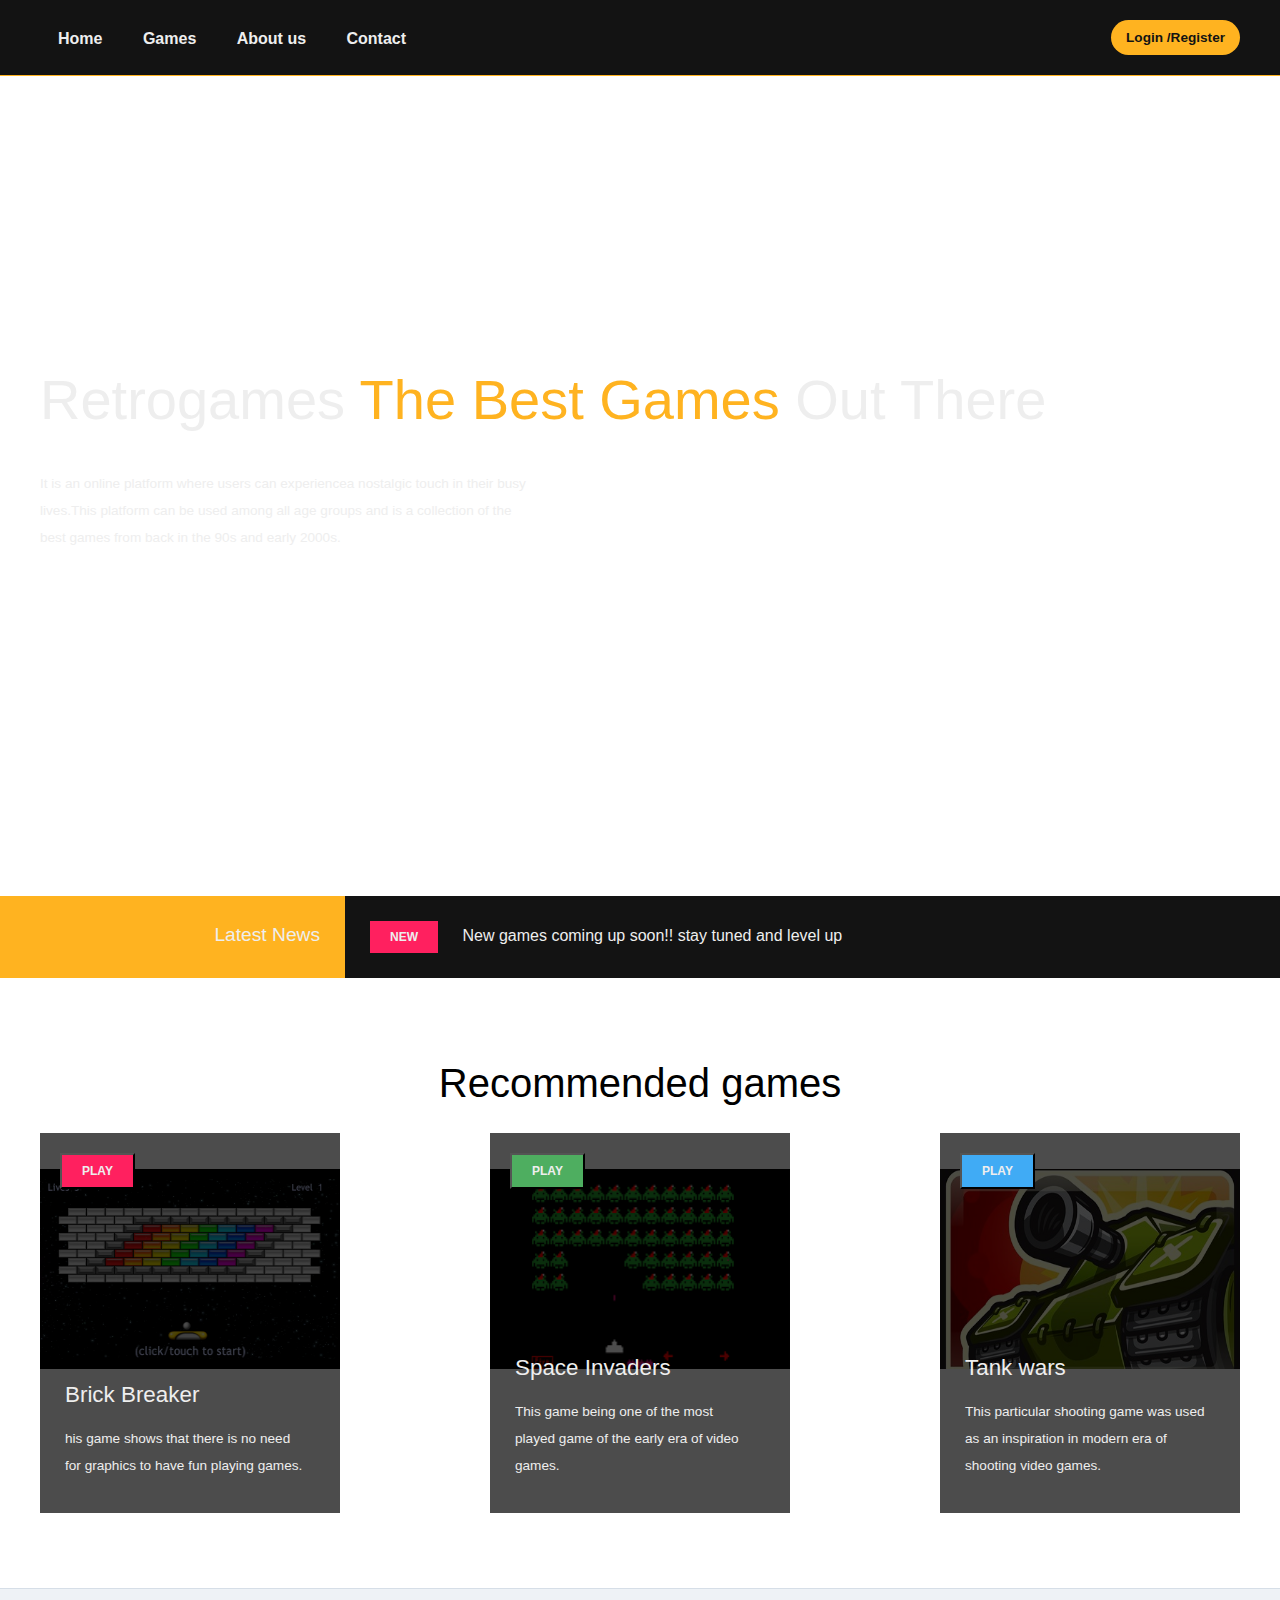
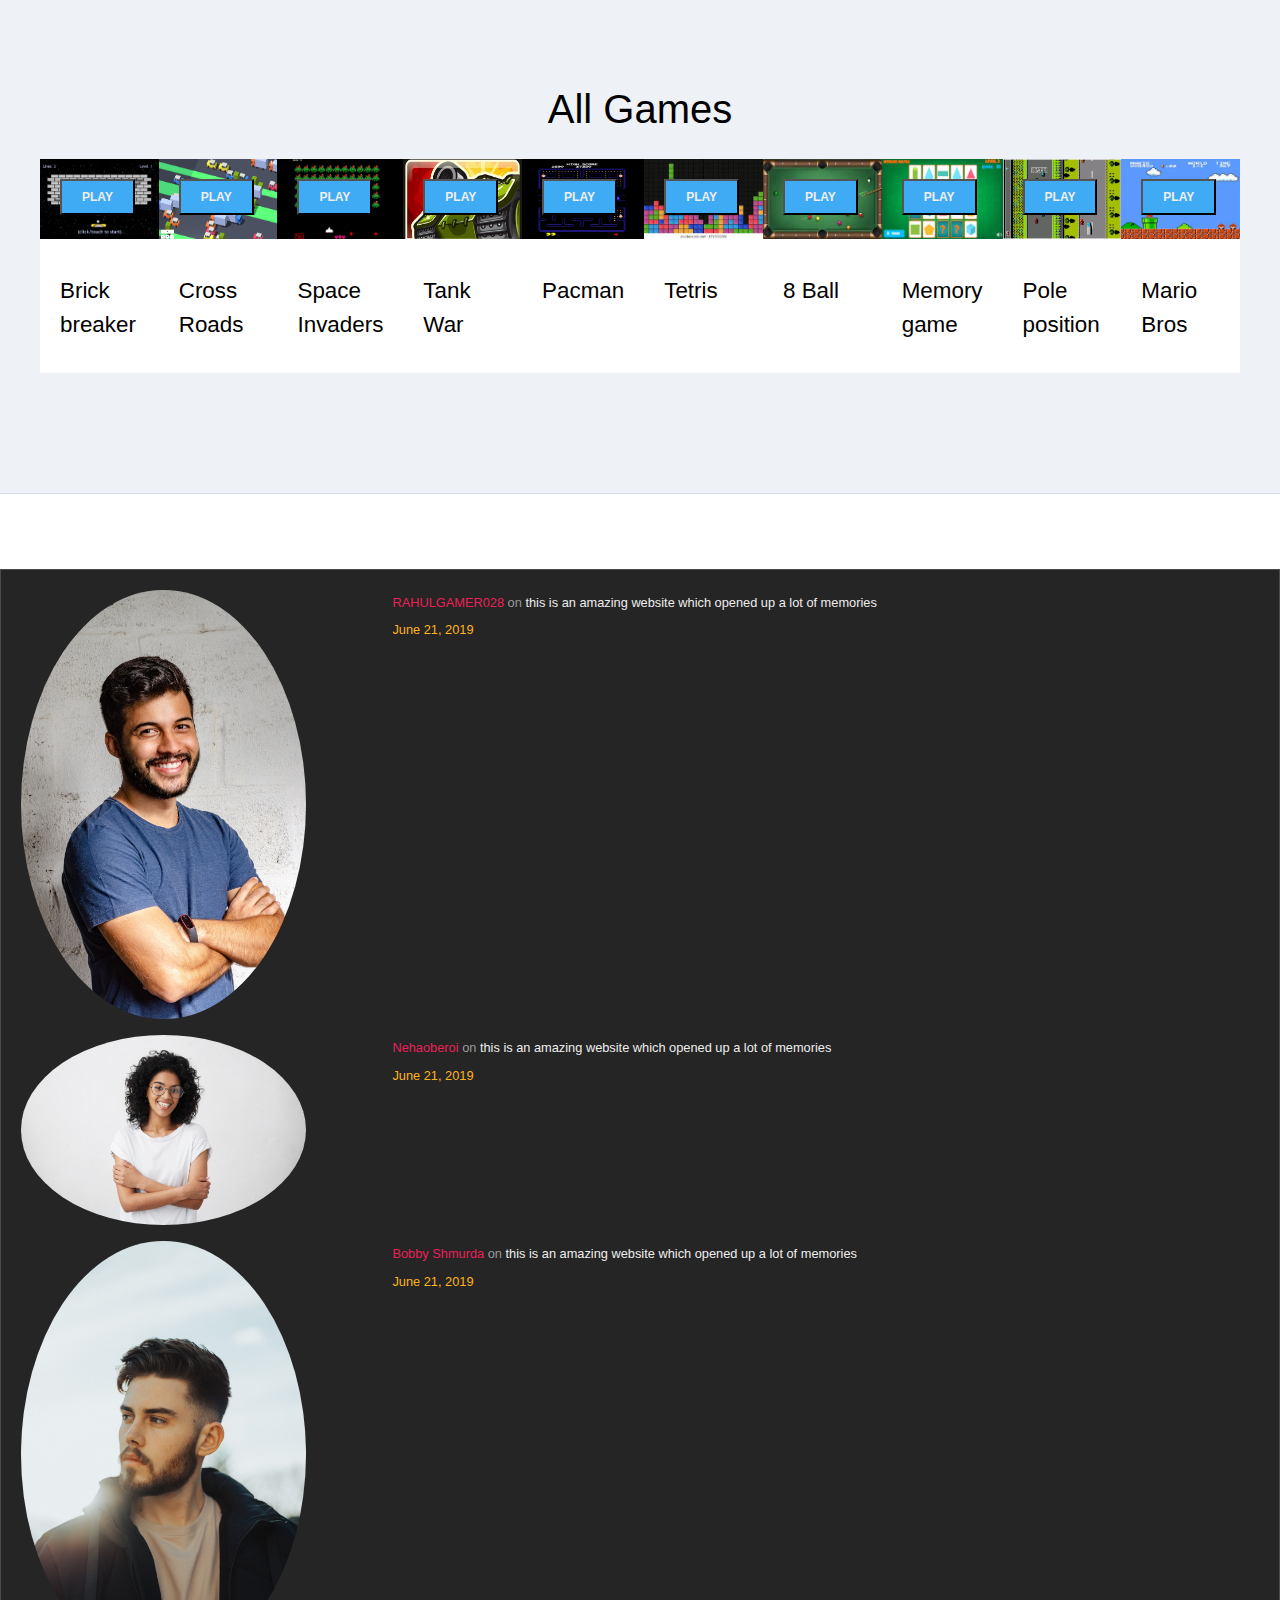
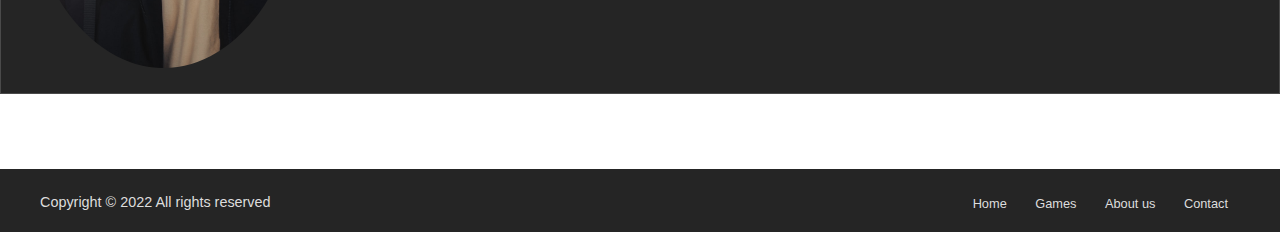
<file: index.html>
<!DOCTYPE html>
<html>
    <head>
        <title>Retrogames</title>
        <meta name="viewport" content="width=device-width, initial-scale=1.0">
        <link href="css/styles.css" rel="Stylesheet" type="text/css" />
    </head>

    <body>
        <header>
            <div class="flex">
                <nav>
                    <button id="nav-toggle" class="hamburger-menu">
                        <span class="strip"></span>
                        <span class="strip"></span>
                        <span class="strip"></span>
                    </button>
                    <ul id="nav-menu-container">
                        <li><a href="#">Home</a></li>
                        <li><a href="#">Games</a></li>
                        <li><a href="About Us.html">About us </a></li>
                        <li><a href="#">Contact</a></li>
                    </ul>
                </nav>
                <a href="login.html" id="login-register-button"> Login /Register</a>
            </div>
        </header>

        <main>
            <section id="hero-image">
                <div class="hero-marketing-text">
                    <h1>Retrogames <span> The Best Games</span> Out There</h1>
                    <h5>It is an online platform where users can experiencea nostalgic touch in their busy lives.This platform can be used among all age groups and is a collection of the best games from back in the 90s and early 2000s. </h5>
                    <!-- #<button>Read More</button> -->
                </div>
            </section>

            <section id="latest-news">
                <div class="flex">
                    <h5>Latest News</h5>
                    <div id="latest-news-container">
                        <div class="latest-news-item">
                            <span class="badge new">New</span>
                            <span class="latest-news-text"> New games coming up soon!! stay tuned and level up</span>
                        </div>
                    </div>
                </div>
            </section>

            <section id="game-types-boxes">
              <h1>Recommended games</h1>
                <div class="flex">
                    <div class="box new">
                        <div class="shade"></div>
                        <a href="brickbreaker.html">
                            <button class="badge new">Play</button>
                        </a>
                        <img src="images/brickbreaker.jpeg" width="300" height="200">
                        <div class="contents">
                            <h4>Brick Breaker</h4>
                            <p>his game shows that there is no need for graphics to have fun playing games.</p>
                        </div>
                    </div>

                    <div class="box strategy">
                        <div class="shade"></div>
                        <a href="space_invaders.html">
                            <button class="badge strategy">Play</button>
                        </a>
                        <img src="images/space-invaders.png" width="300" height="200">
                        <div class="contents">
                            <h4>Space Invaders</h4>
                            <p>This game being one of the most played game of the early era of video games.</p>
                        </div>
                    </div>

                    <div class="box rpg">
                        <div class="shade"></div>
                        <a href="tank war/tank_war.html">
                            <button class="badge rpg">Play</button>
                        </a>
                        <img src="images/tankwars.jpeg" width="300" height="200">
                        <div class="contents">
                            <h4>Tank wars </h4>
                            <p>This particular shooting game was used as an inspiration in modern era of shooting video games.</p>
                        </div>
                    </div>
                </div>
            </section>

            <section id="recent-games">
                <h1>All Games</h1>
                <div class="flex">
                    <div class="box">
                        <a href="brickbreaker.html">
                            <button class="badge adventure">Play</button>
                        </a>
                        <img src="images/brickbreaker.jpeg" width="100" height="80">
                        <div class="box-lower-section">
                            <h4>Brick breaker</h4>
                        </div>
                    </div>

                    
                    <div class="box">
                        <a href="crossroads/crossroads.html">
                            <button class="badge adventure">Play</button>
                        </a>
                        <img src="images/crossroads.jpeg" width="100" height="80">
                        <div class="box-lower-section">
                           <h4>Cross Roads  </h4>
                        </div>
                    </div>
                  
                    <div class="box">
                        <a href="space_invaders.html">
                            <button class="badge adventure">Play</button>
                        </a>
                        <img src="images/space-invaders.png" width="100" height="80">
                        <div class="box-lower-section">
                           <h4>Space Invaders </h4>
                        </div>
                    </div>
                  
                  <div class="box">
                      <a href="tank war/tank_war.html">
                         <button class="badge adventure">Play</button>
                      </a>
                        <img src="images/tankwars.jpeg" width="100" height="80">
                        <div class="box-lower-section">
                           <h4>Tank War</h4>
                        </div>
                    </div>
                  
                  <div class="box">
                      <a href="classic-pacman-game-using-javascript_1/Classic Pacman Game using JavaScript/pac.html">
                        <button class="badge adventure">Play</button>
                      </a>
                        <img src="images/pacman.jpg" width="100" height="80">
                        <div class="box-lower-section">
                           <h4>Pacman</h4>
                        </div>
                    </div>
                  
                  <div class="box">
                            <a href="tetris/tetris.html"> 
                                <button class="badge adventure">Play </button>
                            </a>
                        <img src="images/tetris.jpeg"width="100" height="80">
                        <div class="box-lower-section">
                           <h4>Tetris</h4>
                        </div>
                    </div>
                  
                  <div class="box">
                     <a href="8ball/8ball.html">
                         <button class="badge adventure">Play</button>
                     </a>
                        <img src="images/8ball.jpeg" width="100" height="80">
                        <div class="box-lower-section">
                           <h4>8 Ball </h4>
                        </div>
                    </div>
                  
                  <div class="box">
                      <a href="memory game/memory.html">
                        <button class="badge adventure">Play</button>
                      </a>
                        <img src="images/memory.jpeg" width="100" height="80">
                        <div class="box-lower-section">
                           <h4>Memory game </h4>
                        </div>
                    </div>
                  
                  <div class="box">
                        <a href="racing car/race.html">
                             <button class="badge adventure">Play</button>
                        </a>
                        <img src="images/racing1.jpg" width="100" height="80">
                        <div class="box-lower-section">
                           <h4>Pole position </h4>
                        </div>
                    </div>
                  
                  <div class="box">
                     <a href="mario/mario.html">
                         <button class="badge adventure">Play</button>
                     </a>
                        <img src="images/mario.jpeg" width="100" height="80">
                        <div class="box-lower-section">
                           <h4>Mario Bros </h4>
                        </div>
                    </div>
                </div>
          </section>

            <section id="posts-comments">
                    <div class="posts-comments-box">
                        <div class="comments-item">
                            <img src="images/man1.jpg" width="400" height="300">
                            <div>
                              <p><span class="author">RAHULGAMER028 </span><span> on</span> this is an amazing website which opened up a lot of memories</p>
                                <h5>June 21, 2019</h5>
                            </div>
                        </div>

                        <div class="comments-item">
                            <img src="images/women1.jpg" width="400" height=""/>
                            <div>
                                <p><span class="author">Nehaoberoi</span> <span>on</span> this is an amazing website which opened up a lot of memories</p>
                                <h5>June 21, 2019</h5>
                            </div>
                        </div>
                      
                       <div class="comments-item">
                            <img src="images/man2.jpg" width="400" height="300"/>
                            <div>
                                <p><span class="author"> Bobby Shmurda </span> <span>on</span> this is an amazing website which opened up a lot of memories</p>
                                <h5>June 21, 2019</h5>
                            </div>
                        </div>
                    </div>
                </div>
            </section>
        </main>

        <footer>
            <div class="flex">
                <small>Copyright &copy; 2022 All rights reserved </small>
                <ul>
                    <li>
                        <a href="#">Home</a>
                    </li>

                    <li>
                        <a href="#">Games</a>
                    </li>

                    <li>
                        <a href="#">About us</a>
                    </li>

                    <li>
                        <a href="#">Contact</a>
                    </li>
                </ul>
            </div>
        </footer>

        <script>
            document.getElementById('nav-toggle').addEventListener('click', function () {
                let navMenu = document.getElementById('nav-menu-container');
                navMenu.style.display = navMenu.offsetParent === null ? 'block' : 'none';
            });
       </script>
    </body>
</html>
</file>
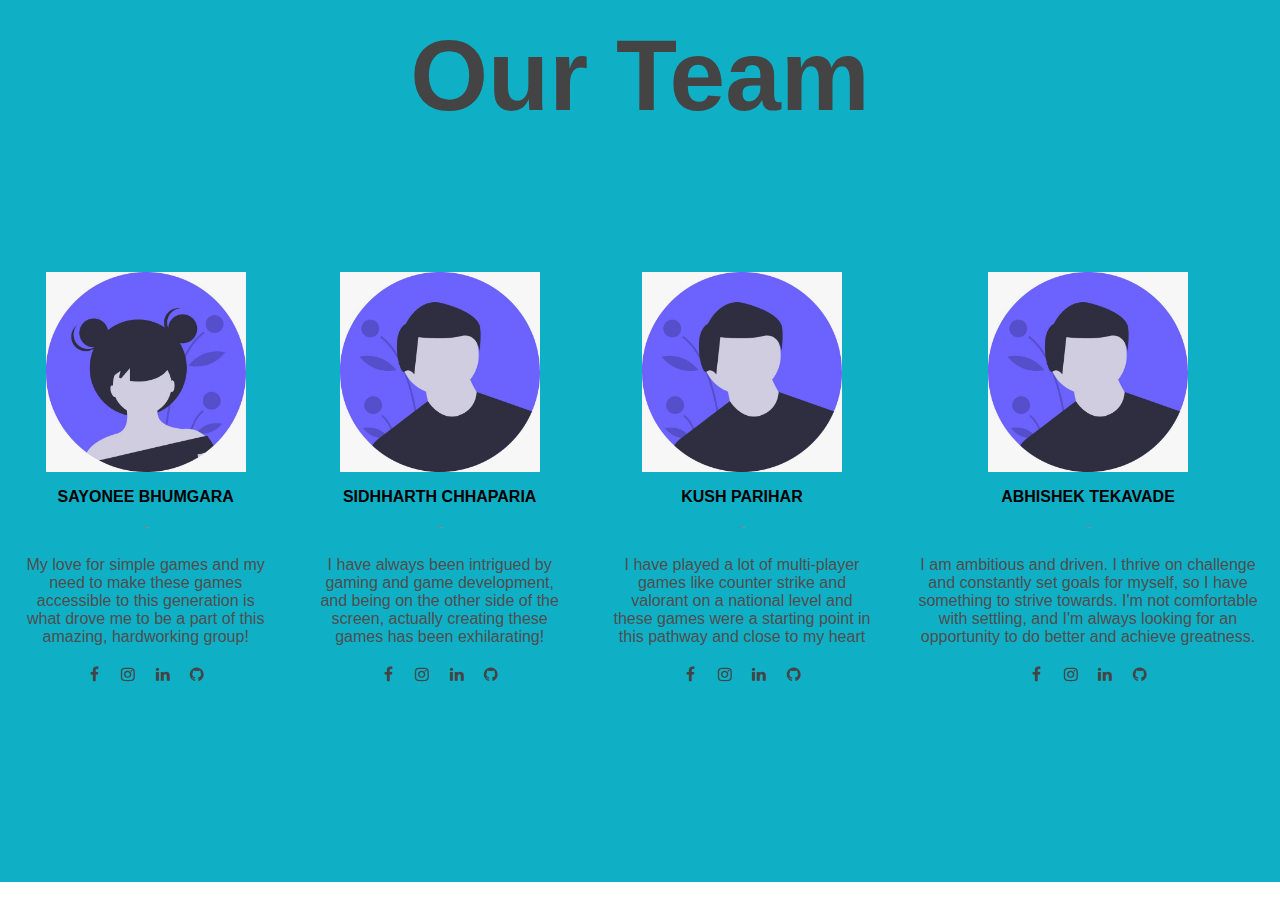
<file: About Us.html>
<!DOCTYPE html>
<html lang="en">

<head>
    <meta charset="UTF-8">
    <meta name="viewport" content="width=device-width, initial-scale=1.0">
    <link rel="stylesheet" href="About us.css">
    <link rel="stylesheet" href="https://stackpath.bootstrapcdn.com/font-awesome/4.7.0/css/font-awesome.min.css">
    <title>Our-Team</title>
</head>

<body>
    <div class="container">
        <div class="header">
            <h1>Our Team</h1>
        </div>
        <div class="sub-container">
            <div class="teams">
                <img src="Male.jpeg" alt="">
                <div class="name">Sayonee Bhumgara</div>
                <div class="desig">-</div>
                <div class="about">My love for simple games and my need to make these games accessible to this generation is what drove me to be a part of this amazing, hardworking group! </div>

                <div class="social-links">
                    <a href="https://www.freecodecamp.org/news/html-button-link-code-examples-how-to-make-html-hyperlinks-using-the-href-attribute-on-tags/"><i class="fa fa-facebook"></i></a>
                    <a href="#"><i class="fa fa-instagram"></i></a>
                    <a href="#"><i class="fa fa-linkedin"></i></a>
                    <a href="#"><i class="fa fa-github"></i></a>
                </div>
            </div>

            <div class="teams">
                <img src="Female.jpeg" alt="">
                <div class="name">Sidhharth Chhaparia </div>
                <div class="desig">-</div>
                <div class="about">I have always been intrigued by gaming and game development, and being on the other side of the screen, actually creating these games has been exhilarating! </div>

                <div class="social-links">
                    <a href="#"><i class="fa fa-facebook"></i></a>
                    <a href="https://www.instagram.com/sidharthchhaparia/"><i class="fa fa-instagram"></i></a>
                    <a href="#"><i class="fa fa-linkedin"></i></a>
                    <a href="#"><i class="fa fa-github"></i></a>
                </div>
            </div>

            <div class="teams">
                <img src="Female.jpeg" alt="">
                <div class="name">Kush Parihar</div>
                <div class="desig">-</div>
                <div class="about">I have played a lot of multi-player games like counter strike and valorant on a national level and these games were a starting point in this pathway and close to my heart</div>

                <div class="social-links">
                    <a href="login.html"><i class="fa fa-facebook"></i></a>
                    <a href="#"><i class="fa fa-instagram"></i></a>
                    <a href="#"><i class="fa fa-linkedin"></i></a>
                    <a href="#"><i class="fa fa-github"></i></a>
                </div>
            </div>

            <div class="teams">
                <img src="Female.jpeg" alt="">
                <div class="name">Abhishek Tekavade </div>
                <div class="desig">-</div>
                <div class="about">I am ambitious and driven. I thrive on challenge and constantly set goals for myself, so I have something to strive towards. I'm not comfortable with settling, and I'm always looking for an opportunity to do better and achieve greatness. </div>

                <div class="social-links">
                    <a href="https://www.facebook.com/"><i class="fa fa-facebook"></i></a>
                    <a href="https://www.instagram.com/?hl=en"><i class="fa fa-instagram"></i></a>
                    <a href="https://www.linkedin.com/feed/"><i class="fa fa-linkedin"></i></a>
                    <a href="#"><i class="fa fa-github"></i></a>
                </div>
            </div>
        </div>
    </div>
</body>

</html>
</file>
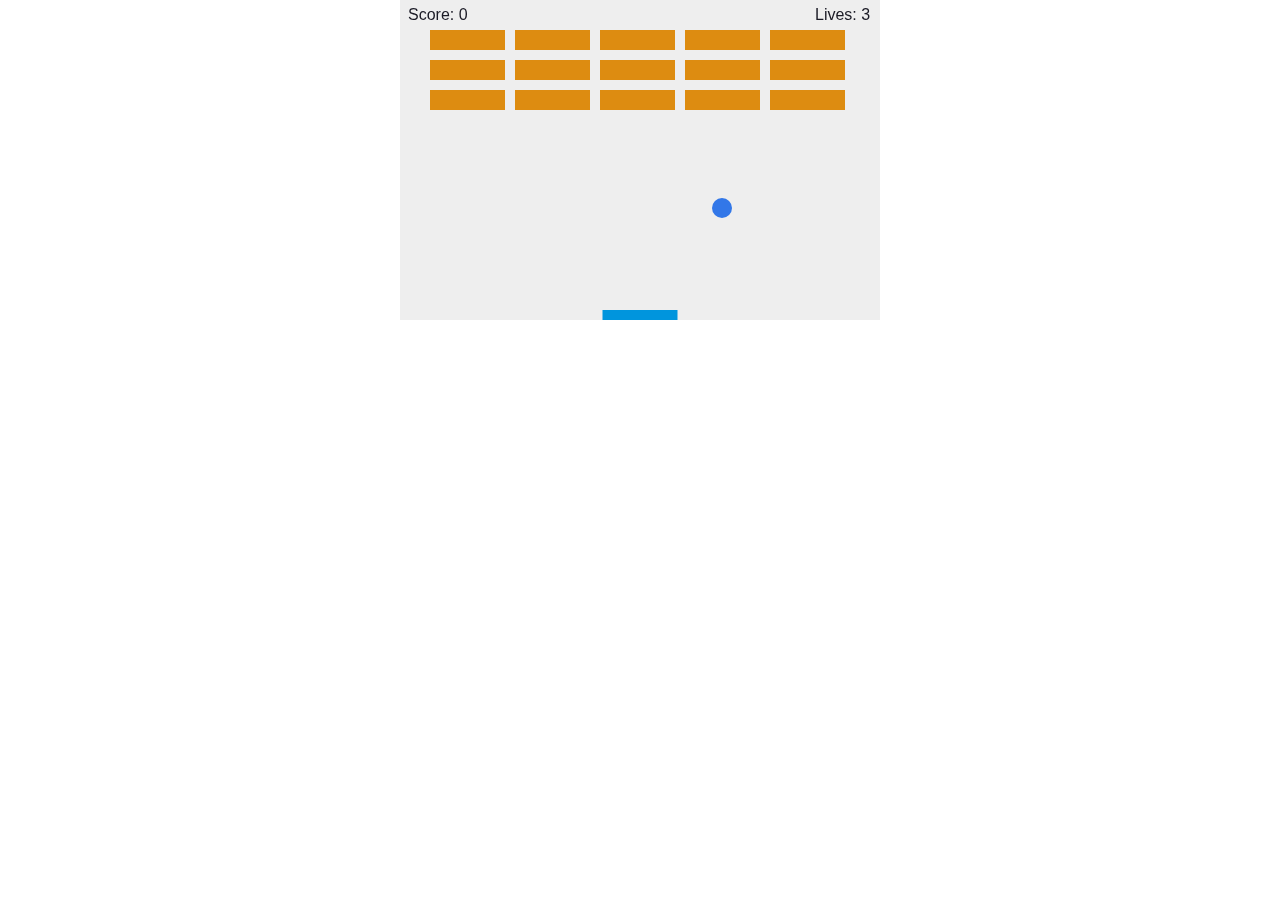
<file: brickbreaker.html>
<!DOCTYPE html>
<html lang="en">
<head>
    <meta charset="UTF-8">
    <title>Gamedev Canvas Workshop</title>
    <style>
        * {padding: 0; margin: 0;}
        canvas {background: #eee; display: block; margin: 0 auto;}
    </style>
</head>
<body>

<canvas id="myCanvas" width="480" height="320"></canvas>

<script>
    var canvas = document.getElementById("myCanvas");
    var ctx = canvas.getContext("2d");

    var ballRadius = 10;

    var x = canvas.width / 2;
    var y = canvas.height - 30;

    var dx = 2;
    var dy = -2;

    var paddleHeight = 10;
    var paddleWidth = 75;
    var paddleX = (canvas.width - paddleWidth) / 2;

    var rightPressed = false;
    var leftPressed = false;

    var brickRowCount = 3;
    var brickColumnCount = 5;
    var brickWidth = 75;
    var brickHeight = 20;
    var brickPadding = 10;
    var brickOffsetTop = 30;
    var brickOffsetLeft = 30;

    var bricks = [];
    for (var c = 0; c < brickColumnCount; c++) {
        bricks[c] = [];
        for (var r = 0; r < brickRowCount; r++) {
            bricks[c][r] = {x: 0, y: 0, status: 1};
        }
    }

    var score = 0;
    var bricksHit = 0;
    var bricksHitPerLive = 0;
    var lives = 3;

    function drawBall() {
        ctx.beginPath();
        ctx.arc(x, y, ballRadius, 0, Math.PI * 2);
        ctx.fillStyle = setRandomColor();
        ctx.fill();
        ctx.closePath();
    }

    function drawPaddle() {
        ctx.beginPath();
        ctx.rect(paddleX, canvas.height - paddleHeight, paddleWidth, paddleHeight);
        ctx.fillStyle = "#0095DD";
        ctx.fill();
        ctx.closePath();
    }

    function drawBricks() {
        for (var c = 0; c < brickColumnCount; c++) {
            for (var r = 0; r < brickRowCount; r++) {
                if (bricks[c][r].status == 1) {
                    var brickX = (c * (brickWidth + brickPadding)) + brickOffsetLeft;
                    var brickY = (r * (brickHeight + brickPadding)) + brickOffsetTop;
                    bricks[c][r].x = brickX;
                    bricks[c][r].y = brickY;
                    ctx.beginPath();
                    ctx.rect(brickX, brickY, brickWidth, brickHeight);
                    ctx.fillStyle = "#dd8c11";
                    ctx.fill();
                    ctx.closePath();
                }
            }
        }
    }

    function drawScore() {
        ctx.font = "16px Arial";
        ctx.fillStyle = "#1a1a25";
        ctx.fillText("Score: " + score, 8, 20)
    }

    function drawLives() {
        ctx.font = "16px Arial";
        ctx.fillStyle = "#1a1a25";
        ctx.fillText("Lives: " + lives, canvas.width - 65, 20)
    }

    function draw() {
        ctx.clearRect(0, 0, canvas.width, canvas.height);

        drawBricks();
        drawPaddle();
        drawBall();
        drawScore();
        drawLives();
        collisionDetection();

        if (x + dx > canvas.width - ballRadius || x + dx < ballRadius) {
            dx = -dx;
        }
        if (y + dy < ballRadius + ballRadius) {
            dy = -dy;
        } else if (y + dy > canvas.height - ballRadius) {
            if (x > paddleX && x < paddleX + paddleWidth && y + dy > canvas.height - paddleHeight * 2) {
                dy = -dy - 0.2;
            } else {
                lives--;
                bricksHitPerLive = 0;
                if (!lives) {
                    alert("GAME OVER");
                    document.location.reload();
                } else {
                    x = canvas.width / 2;
                    y = canvas.height - 30;
                    dx = 2;
                    dy = -2;
                    paddleX = (canvas.width - paddleWidth) / 2;
                }
            }
        }
        x += dx;
        y += dy;

        if (rightPressed) {
            paddleX += 5;
            if (paddleX + paddleWidth > canvas.width) {
                paddleX = canvas.width - paddleWidth;
            }
        } else if (leftPressed) {
            paddleX -= 5;
            if (paddleX < 0) {
                paddleX = 0;
            }
        }
        requestAnimationFrame(draw);
    }

    document.addEventListener("keydown", keyDownHandler, false);
    document.addEventListener("keyup", keyUpHandler, false);
    document.addEventListener("mousemove", mouseMoveHandler, false)

    function keyDownHandler(e) {

        if (e.key == "Right" || e.key == "ArrowRight") {
            rightPressed = true;
        } else if (e.key == "Left" || e.key == "ArrowLeft") {
            leftPressed = true;
        }
    }
    function keyUpHandler(e) {

        if (e.key == "Right" || e.key == "ArrowRight") {
            rightPressed = false;
        } else if (e.key == "Left" || e.key == "ArrowLeft") {
            leftPressed = false;
        }
    }

    function mouseMoveHandler(e) {
        var relativeX = e.clientX - canvas.offsetLeft;
        if (relativeX > 0 && relativeX < canvas.width) {
            paddleX = relativeX - paddleWidth / 2;
        }
    }

    draw();

    function collisionDetection() {
        for (var c = 0; c < brickColumnCount; c++) {
            for (var r = 0; r < brickRowCount; r++) {
                var b = bricks[c][r];
                if (b.status == 1) {
                    if (x > b.x && x < b.x + brickWidth && y > b.y && y < b.y + brickHeight) {
                        dy = -dy;
                        b.status = 0;
                        bricksHit++;
                        bricksHitPerLive++;
                        score += bricksHitPerLive;
                        if (bricksHit == brickRowCount * brickColumnCount) {
                            alert("YOU WIN, CONGRATULATIONS!\nYOU SCORED " + score + " POINTS.");
                            document.location.reload();
                        }
                    }
                }
            }
        }
    }

    function setRandomColor() {
        var randomColor = '#' + Math.floor(Math.random() * 16777215).toString(16);
        return randomColor;
    }


</script>
</body>
</html>
</file>
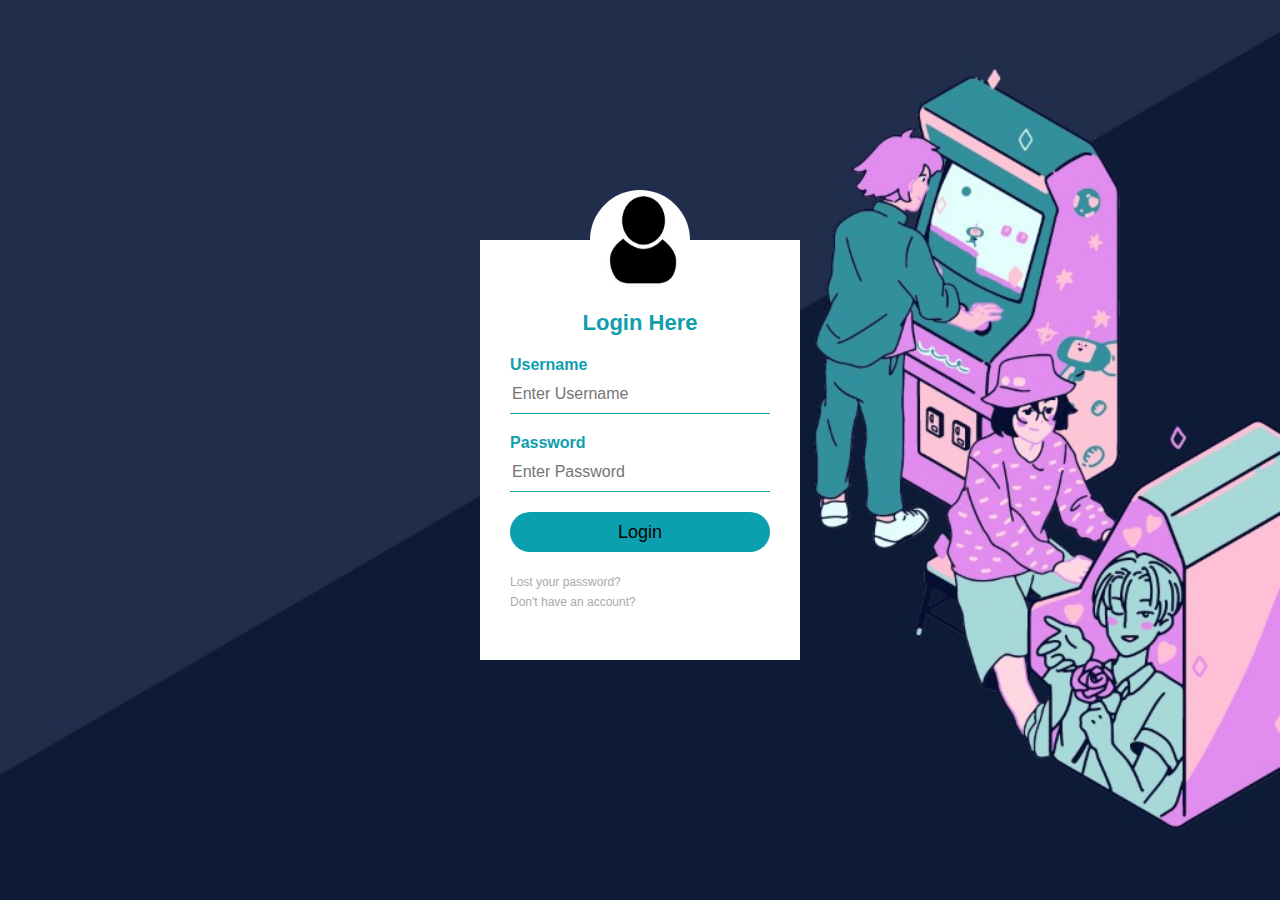
<file: login.html>
<html>
    <head>
        <title>Login page</title>
        <link rel="stylesheet" type="text/css" href="logn.css">
        <body>
            <div class="loginbox">
                <img src="admin.jpeg" class="avatar">
                <h1>Login Here</h1>
                <form>
                    <p>Username</p>
                    <input type="text" name="" placeholder="Enter Username">
                    <p>Password</p>
                    <input type="password" name ="" placeholder="Enter Password"><br>
                    <a href="index.html">
                          <input type="submit" name="" value="Login">         
                    </a>
                    <a href="index.html">Lost your password?</a><br>
                    <a href="index.html">Don't have an account?</a>
                </form>
            </div>

        </body>
    </head>
</html>
</file>
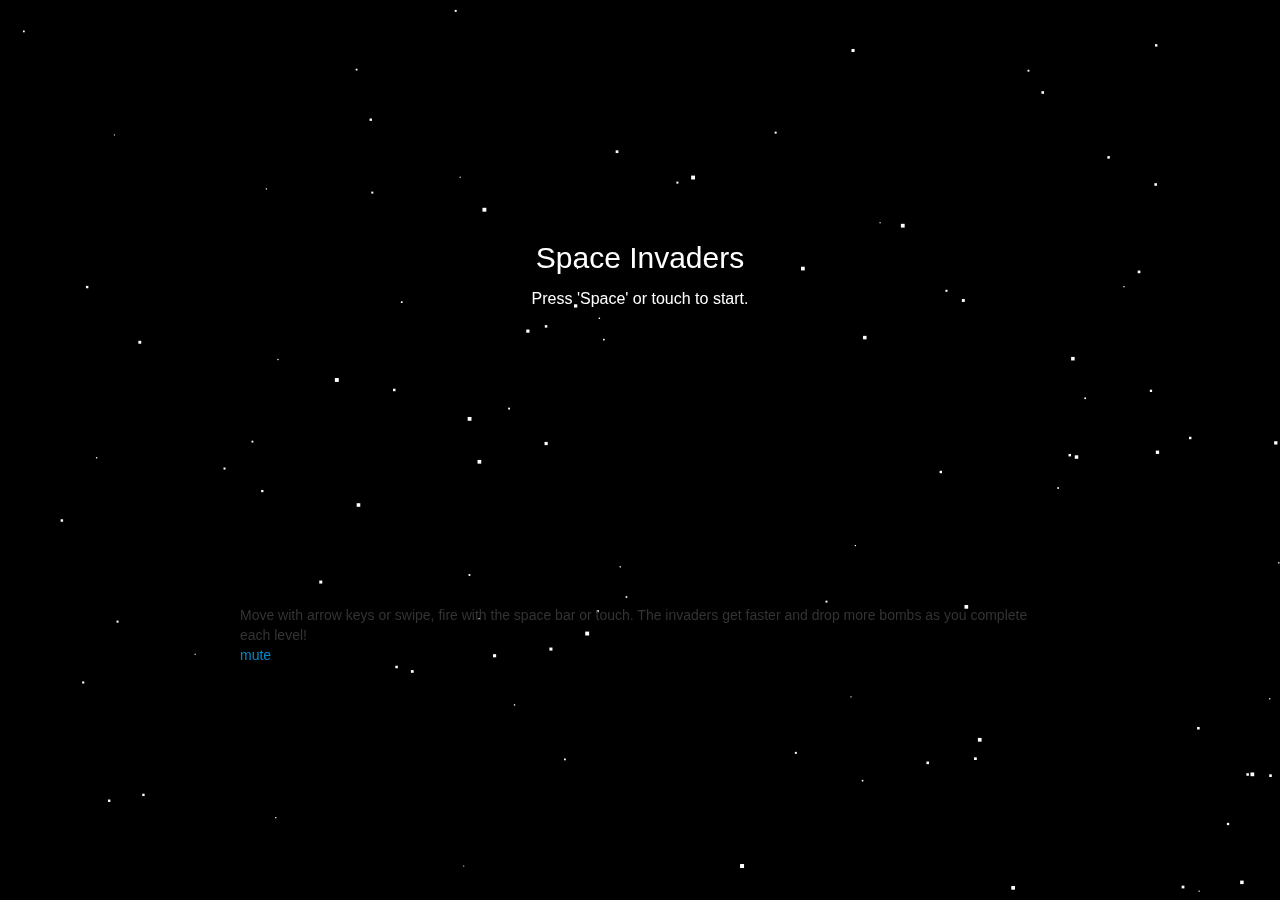
<file: space_invaders.html>
<!DOCTYPE html>
<html>
    <head>
        <title>Space Invaders</title>
        <link rel="stylesheet" type="text/css" href="css/core.css">
        <link rel="stylesheet" type="text/css" href="css/typeography.css">
        <style>
    
            /* Styling needed for a fullscreen canvas and no scrollbars. */
            body, html { 
            width: 100%;
            height: 100%;
            margin: 0;
            padding: 0;
            overflow: hidden;
            }

            #starfield {
                width:100%;
                height:100%;
                z-index: -1;
                position: absolute;
                left: 0px;
                top: 0px;
            }
            #gamecontainer {
                width: 800px;
                margin-left: auto;
                margin-right: auto;
            }
            #gamecanvas { 
                width: 800px;
                height: 600px;
            }
            #info {
                width: 800px;
                margin-left: auto;
                margin-right: auto;
            }
        </style>
    </head>
    <body>
        <div id="starfield"></div>
        <div id="gamecontainer">
        <canvas id="gameCanvas"></canvas>
        </div>
        <div id="info">
            <p>Move with arrow keys or swipe, fire with the space bar or touch. The invaders get faster and drop
                more bombs as you complete each level!</p>
        <a id="muteLink" href="#" onclick="toggleMute()">mute</a>
                
        </div>

        <script src="js/starfield.js"></script>
        <script src="js/spaceinvaders.js"></script>
        <script>

            //  Create the starfield.
            var container = document.getElementById('starfield');
            var starfield = new Starfield();
            starfield.initialise(container);
            starfield.start();

            //  Setup the canvas.
            var canvas = document.getElementById("gameCanvas");
            canvas.width = 800;
            canvas.height = 600;

            //  Create the game.
            var game = new Game();

            //  Initialise it with the game canvas.
            game.initialise(canvas);

            //  Start the game.
            game.start();

            //  Listen for keyboard events.
            window.addEventListener("keydown", function keydown(e) {
                var keycode = e.which || window.event.keycode;
                //  Supress further processing of left/right/space (37/29/32)
                if(keycode == 37 || keycode == 39 || keycode == 32) {
                    e.preventDefault();
                }
                game.keyDown(keycode);

            });
            window.addEventListener("keyup", function keydown(e) {
                var keycode = e.which || window.event.keycode;
                game.keyUp(keycode);
            });

            window.addEventListener("touchstart", function (e) {
                game.touchstart(e);
            }, false);
 
            window.addEventListener('touchend', function(e){
                game.touchend(e);
            }, false);

            window.addEventListener('touchmove', function(e){
                game.touchmove(e);
            }, false);

            function toggleMute() {
                game.mute();
                document.getElementById("muteLink").innerText = game.sounds.mute ? "unmute" : "mute";
            }
        </script>
        <script type="text/javascript">

  var _gaq = _gaq || [];
  _gaq.push(['_setAccount', 'UA-41728580-1']);
  _gaq.push(['_trackPageview']);

  (function() {
    var ga = document.createElement('script'); ga.type = 'text/javascript'; ga.async = true;
    ga.src = ('https:' == document.location.protocol ? 'https://ssl' : 'http://www') + '.google-analytics.com/ga.js';
    var s = document.getElementsByTagName('script')[0]; s.parentNode.insertBefore(ga, s);
  })();

</script>
    </body>
</html>
</file>
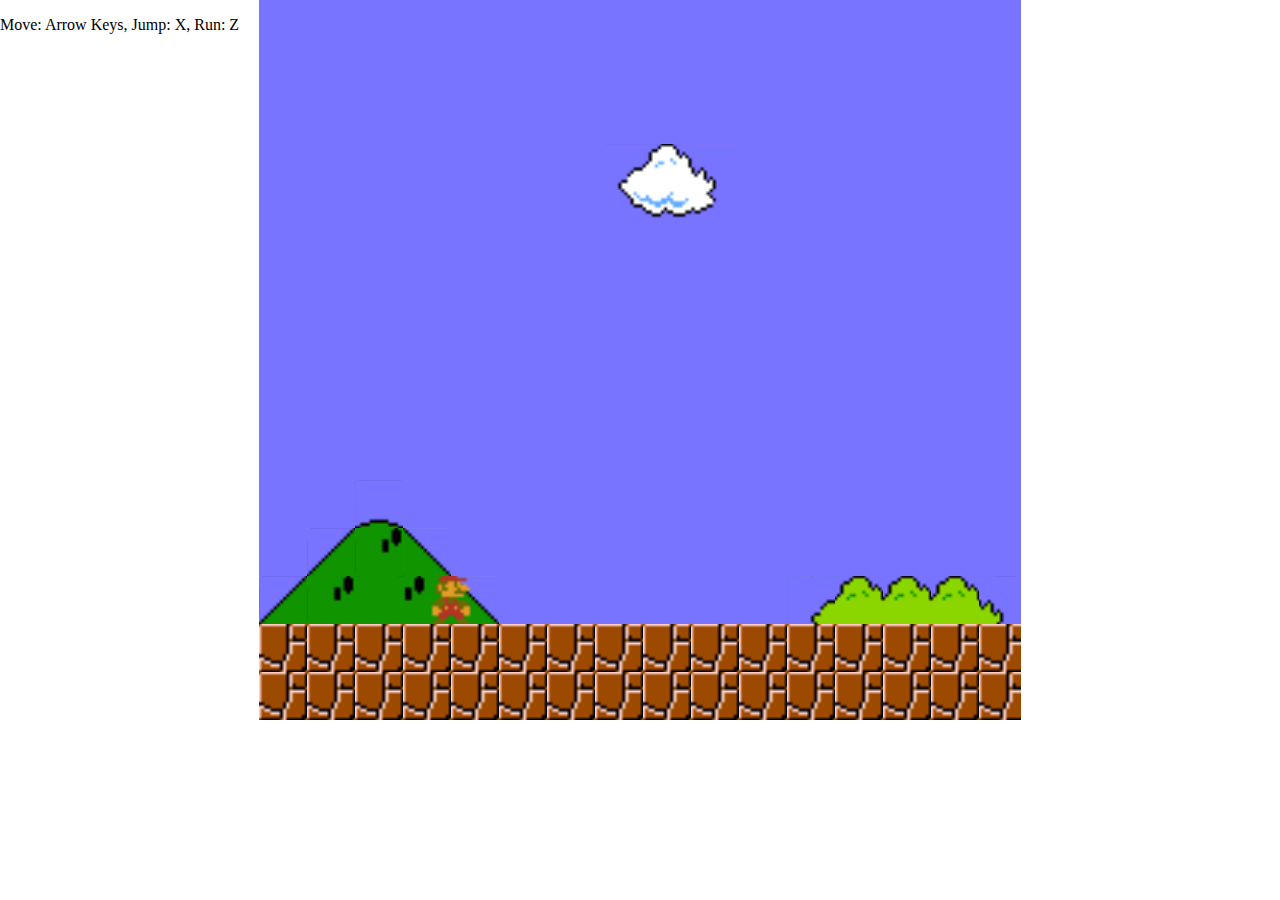
<file: mario/mario.html>
﻿<!DOCTYPE html>
<html>
  <head>
    <meta charset="utf-8">

    <!-- The actual resolution of the NES is 256x240.
         Ideally, we draw in this size and scale appropriately.-->
    <title>Super Mario Bros</title>
    <meta name="description" content="">
    <meta name="viewport" content="width=device-width">

    <link rel="stylesheet" href="css/game.css">
  </head>
  <body>
    <script type="text/javascript" src="js/util.js"></script>
    <script type="text/javascript" src="js/input.js"></script>
    <script type="text/javascript" src="js/resources.js"></script>
    <script type="text/javascript" src="js/sprite.js"></script>
    <script type="text/javascript" src="js/entity.js"></script>
    <script type="text/javascript" src="js/pipe.js"></script>
    <script type="text/javascript" src="js/mushroom.js"></script>
    <script type="text/javascript" src="js/fireflower.js"></script>
    <script type="text/javascript" src="js/star.js"></script>
    <script type="text/javascript" src="js/fireball.js"></script>
    <script type="text/javascript" src="js/coin.js"></script>
    <script type="text/javascript" src="js/bcoin.js"></script>
    <script type="text/javascript" src="js/goomba.js"></script>
    <script type="text/javascript" src="js/koopa.js"></script>
    <script type="text/javascript" src="js/floor.js"></script>
    <script type="text/javascript" src="js/block.js"></script>
    <script type="text/javascript" src="js/rubble.js"></script>
    <script type="text/javascript" src="js/prop.js"></script>
    <script type="text/javascript" src="js/player.js"></script>
    <script type="text/javascript" src="js/flag.js"></script>
    <script type="text/javascript" src="js/levels/level.js"></script>
    <script type="text/javascript" src="js/levels/11.js"></script>
    <script type="text/javascript" src="js/levels/11tunnel.js"></script>
    <script type="text/javascript" src="js/game.js"></script>
    <div class="info">
      <p class="controls">Move: Arrow Keys, Jump: X, Run: Z</p>
    </div>
  </body>
</html>
</file>
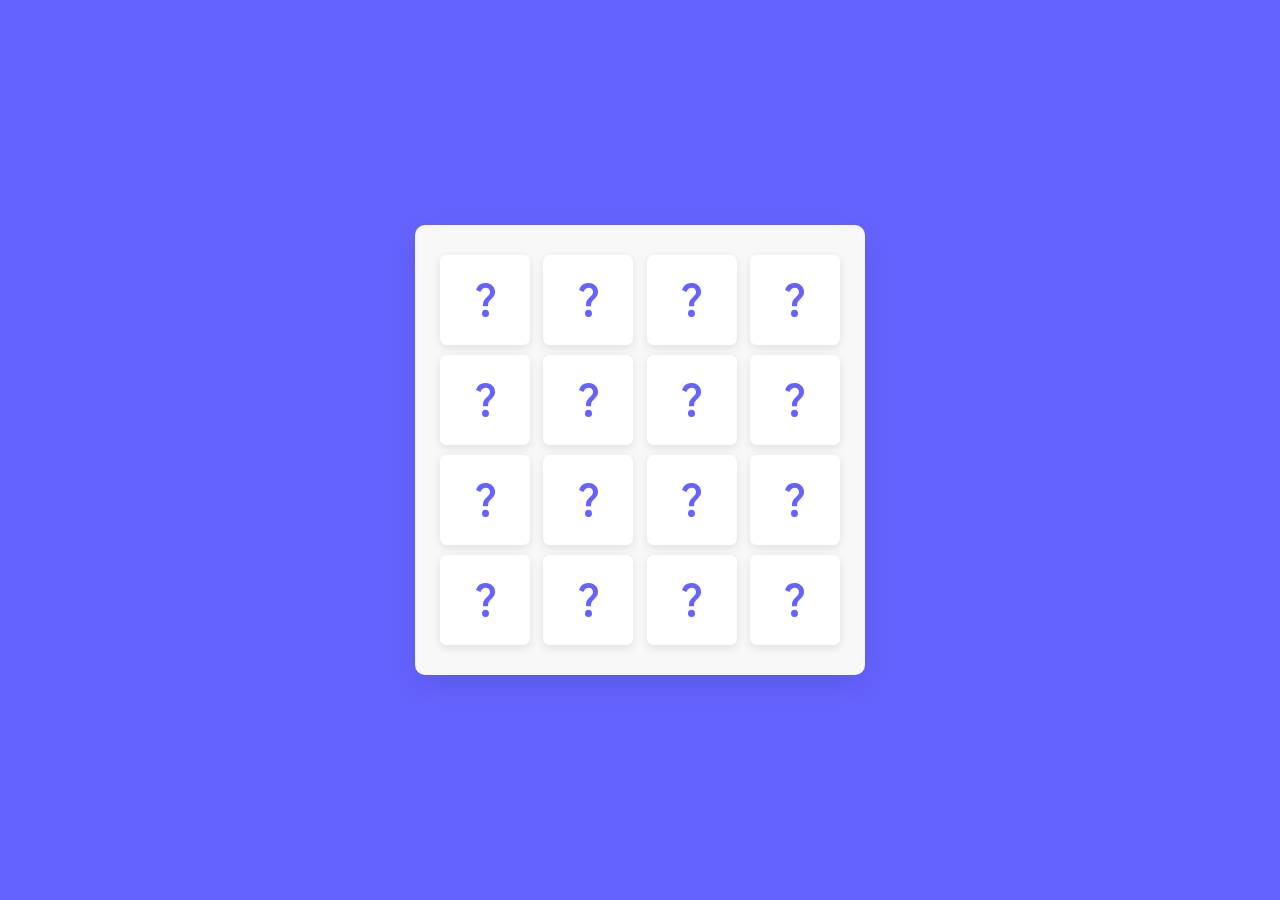
<file: memory game/memory.html>
<!DOCTYPE html>
<!-- Coding By CodingNepal - youtube.com/codingnepal -->
<html lang="en" dir="ltr">
  <head>
    <meta charset="utf-8">  
    <title>Memory Card Game | CodingNepal</title>
    <link rel="stylesheet" href="style.css">
    <meta name="viewport" content="width=device-width, initial-scale=1.0">
  </head>
  <body>
    <div class="wrapper">
      <ul class="cards">
        <li class="card">
          <div class="view front-view">
            <img src="images/que_icon.svg" alt="icon">
          </div>
          <div class="view back-view">
            <img src="images/img-1.png" alt="card-img">
          </div>
        </li>
        <li class="card">
          <div class="view front-view">
            <img src="images/que_icon.svg" alt="icon">
          </div>
          <div class="view back-view">
            <img src="images/img-6.png" alt="card-img">
          </div>
        </li>
        <li class="card">
          <div class="view front-view">
            <img src="images/que_icon.svg" alt="icon">
          </div>
          <div class="view back-view">
            <img src="images/img-3.png" alt="card-img">
          </div>
        </li>
        <li class="card">
          <div class="view front-view">
            <img src="images/que_icon.svg" alt="icon">
          </div>
          <div class="view back-view">
            <img src="images/img-2.png" alt="card-img">
          </div>
        </li>
        <li class="card">
          <div class="view front-view">
            <img src="images/que_icon.svg" alt="icon">
          </div>
          <div class="view back-view">
            <img src="images/img-1.png" alt="card-img">
          </div>
        </li>
        <li class="card">
          <div class="view front-view">
            <img src="images/que_icon.svg" alt="icon">
          </div>
          <div class="view back-view">
            <img src="images/img-5.png" alt="card-img">
          </div>
        </li>
        <li class="card">
          <div class="view front-view">
            <img src="images/que_icon.svg" alt="icon">
          </div>
          <div class="view back-view">
            <img src="images/img-2.png" alt="card-img">
          </div>
        </li>
        <li class="card">
          <div class="view front-view">
            <img src="images/que_icon.svg" alt="icon">
          </div>
          <div class="view back-view">
            <img src="images/img-6.png" alt="card-img">
          </div>
        </li>
        <li class="card">
          <div class="view front-view">
            <img src="images/que_icon.svg" alt="icon">
          </div>
          <div class="view back-view">
            <img src="images/img-3.png" alt="card-img">
          </div>
        </li>
        <li class="card">
          <div class="view front-view">
            <img src="images/que_icon.svg" alt="icon">
          </div>
          <div class="view back-view">
            <img src="images/img-4.png" alt="card-img">
          </div>
        </li>
        <li class="card">
          <div class="view front-view">
            <img src="images/que_icon.svg" alt="icon">
          </div>
          <div class="view back-view">
            <img src="images/img-5.png" alt="card-img">
          </div>
        </li>
        <li class="card">
          <div class="view front-view">
            <img src="images/que_icon.svg" alt="icon">
          </div>
          <div class="view back-view">
            <img src="images/img-4.png" alt="card-img">
          </div>
        </li>
        <li class="card">
          <div class="view front-view">
            <img src="images/que_icon.svg" alt="icon">
          </div>
          <div class="view back-view">
            <img src="images/img-4.png" alt="card-img">
          </div>
        </li>
        <li class="card">
          <div class="view front-view">
            <img src="images/que_icon.svg" alt="icon">
          </div>
          <div class="view back-view">
            <img src="images/img-4.png" alt="card-img">
          </div>
        </li>
        <li class="card">
          <div class="view front-view">
            <img src="images/que_icon.svg" alt="icon">
          </div>
          <div class="view back-view">
            <img src="images/img-4.png" alt="card-img">
          </div>
        </li>
        <li class="card">
          <div class="view front-view">
            <img src="images/que_icon.svg" alt="icon">
          </div>
          <div class="view back-view">
            <img src="images/img-4.png" alt="card-img">
          </div>
        </li>
      </ul>
    </div>

    <script src="script.js"></script>

  </body>
</html>
</file>
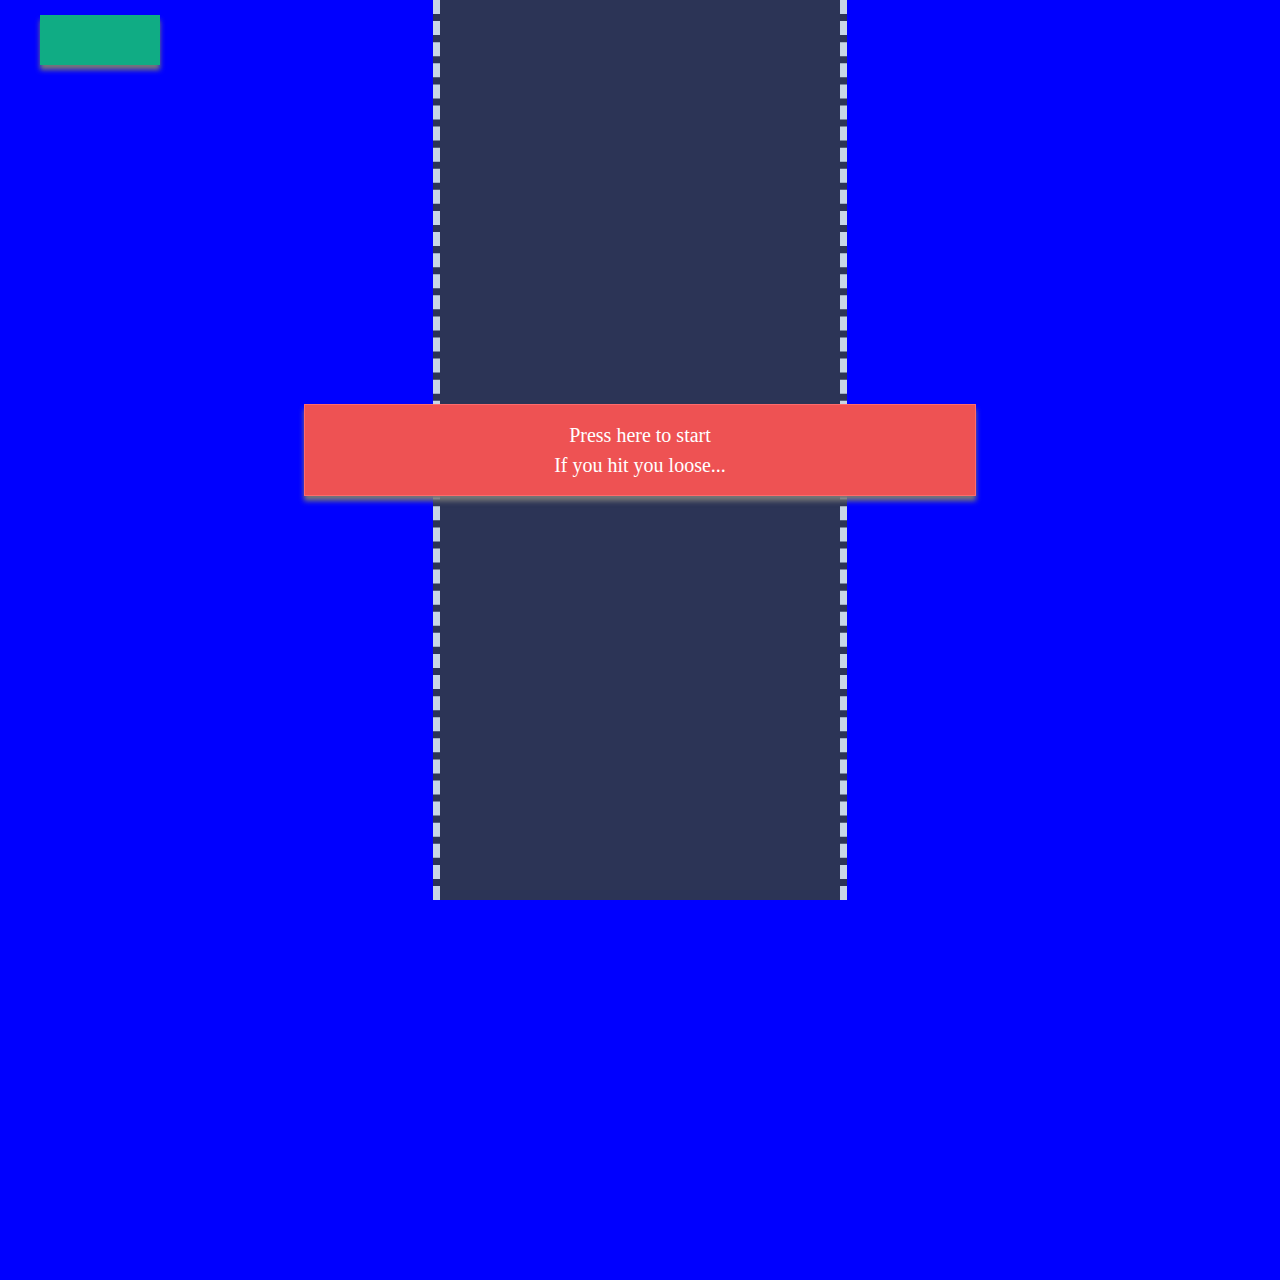
<file: racing car/race.html>
<!DOCTYPE html>
<html>
    <head>
    <link rel="stylesheet" type="text/css" href="race.css">
    </head>
    <body>
        <div class="carGame">
            <div class="score">

            </div>
            <div class="startScreen">
                <p>Press here to start<br>If you hit you loose...</p>
            </div>
            <div class="gameArea"></div>
        </div>

        <script>
            const score=document.querySelector('.score');
            const startScreen=document.querySelector('.startScreen');
            const gameArea=document.querySelector('.gameArea');
            /*console.log(gameArea);*/
            startScreen.addEventListener('click',start);
            let player={speed:5,score:0};
            let keys ={ArrowUp:false,ArrowDown:false,ArrowLeft:false,ArrowRight:false}

            document.addEventListener('keydown',keyDown);
            document.addEventListener('keyup',keyUp);

            function keyDown(e){
                e.preventDefault();
                keys[e.key]=true;
                /*console.log(e.key);
                console.log(keys);*/
            }
            function keyUp(e){
                e.preventDefault();
                keys[e.key]=false;
                /*console.log(e.key);
                console.log(keys);*/
            }

            function isCollide(a,b){
                aRect=a.getBoundingClientRect();
                bRect=b.getBoundingClientRect();
                return !((aRect.bottom<bRect.top)||(aRect.top>bRect.bottom)||(aRect.right<bRect.left)||(aRect.left>bRect.right))
            }

            function moveLines(){
                let lines=document.querySelectorAll('.lines');
                lines.forEach(function(item){
                    if(item.y >=650){
                        item.y-=740;
                    }
                    item.y+=player.speed;
                    item.style.top=item.y+"px";
                })
            }
            function endGame(){
                player.start=false;
                startScreen.classList.remove('hide');
                startScreen.innerHTML="Game Over <br> Final score:"+player.score+" "+"<br>Press again to restar";
            }
            function moveEnemy(car){
                let enemy=document.querySelectorAll('.enemy');
                enemy.forEach(function(item){

                    if(isCollide(car,item)){
                        console.log("Bang!");
                        endGame();
                    }
                    if(item.y >=750){
                        item.y=-300;
                        item.style.left=Math.floor(Math.random()*350)+"px";
                    }
                    item.y+=player.speed;
                    item.style.top=item.y+"px";
                })
            }
            function gamePlay(){
                console.log("here we go");
                let car=document.querySelector('.car');
                let road=gameArea.getBoundingClientRect();
                /*console.log(road);*/
                if(player.start){
                    moveLines();
                    moveEnemy(car);

                    if(keys.ArrowUp && player.y>(road.top+70)){
                        player.y-=player.speed
                    }
                    if(keys.ArrowDown && player.y<(road.bottom-85)){
                        player.y+=player.speed
                    }
                    if(keys.ArrowLeft && player.x>0 ){
                        player.x-=player.speed
                    }
                    if(keys.ArrowRight && player.x<(road.width-50)){
                        player.x+=player.speed
                    }
                    car.style.top=player.y+"px";
                    car.style.left=player.x+"px";
                    window.requestAnimationFrame(gamePlay);
                    console.log(player.score++);
                    player.score++;
                    let ps=player.score-1;
                    score.innerText="Score: "+ps;
                }
            }
            function start(){
                //gameArea.classList.remove('hide');
                startScreen.classList.add('hide');
                gameArea.innerHTML="";
                player.start=true;
                player.score=0;
                window.requestAnimationFrame(gamePlay);

                for(x=0;x<5;x++){
                    let roadLine=document.createElement('div');
                    roadLine.setAttribute('class','lines');
                    roadLine.y=(x*150);
                    roadLine.style.top=roadLine.y+"px";
                    gameArea.appendChild(roadLine);
                }

                let car=document.createElement('div');
                car.setAttribute('class','car');
                /*car.innerText="Hey I am car";*/
                gameArea.appendChild(car);

                player.x=car.offsetLeft;
                player.y=car.offsetTop;


               /* console.log(car.offsetTop);
                console.log(car.offsetLeft);*/

                for(x=0;x<3;x++){
                    let enemyCar=document.createElement('div');
                    enemyCar.setAttribute('class','enemy');
                    enemyCar.y=((x+1)*350)*-1;
                    enemyCar.style.top=enemyCar.y+"px";
                    enemyCar.style.backgroundColor=randomColor();
                    enemyCar.style.left=Math.floor(Math.random()*350)+"px";
                    gameArea.appendChild(enemyCar);
                }


            }
            function randomColor(){
                function c(){
                    let hex=Math.floor(Math.random()*256).toString(16);
                    return ("0"+String(hex)).substr(-2);
                }
                return "#"+c()+c()+c();
            }
        </script>
    </body>
</html>
</file>
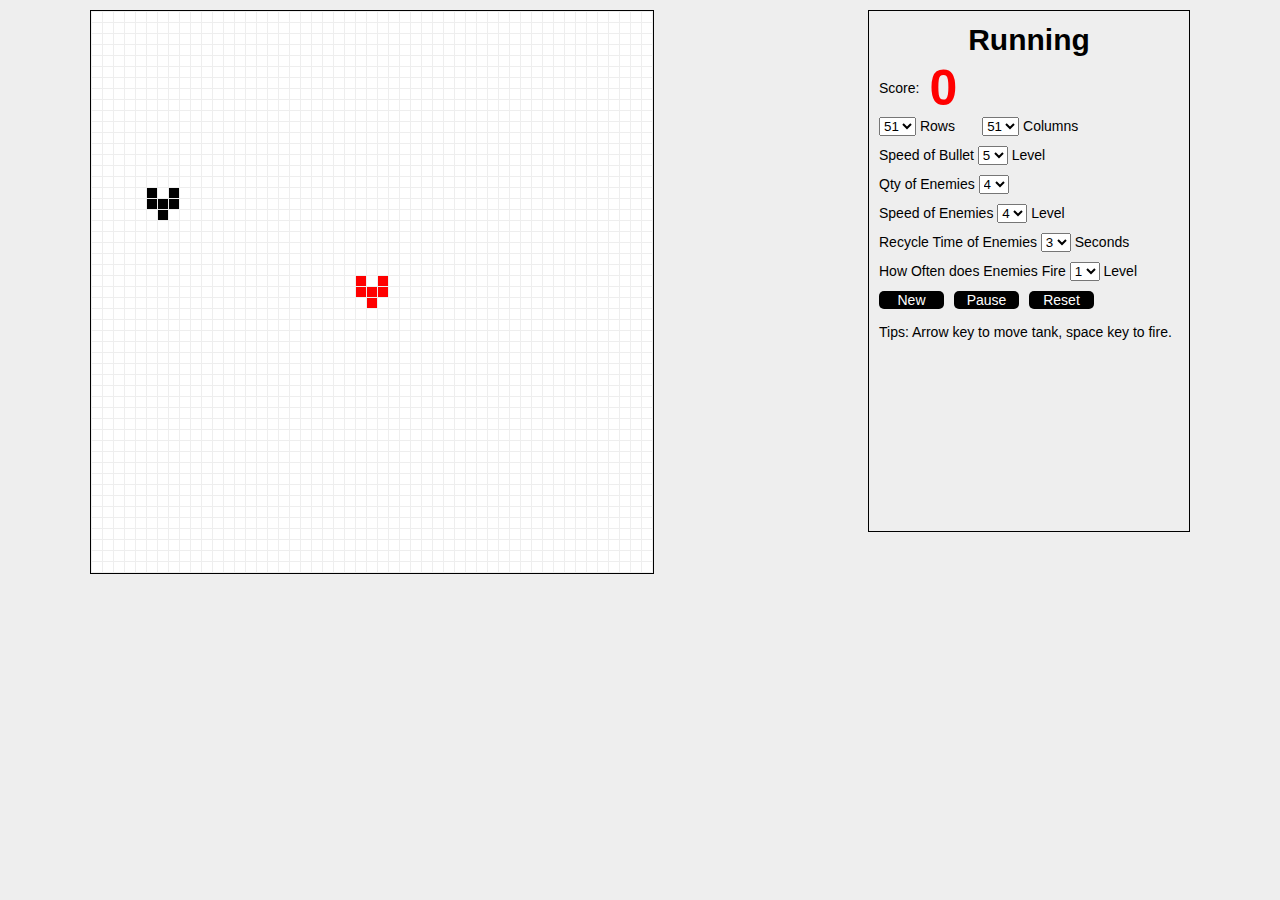
<file: tank war/tank_war.html>
<!DOCTYPE html>
<html>
<head>
	<meta charset="utf-8">
	<meta http-equiv="X-UA-Compatible" content="IE=edge">
	<title>Tank War - Mark Liu Blog</title>
	<!-- build:css all.min.css -->
	<link rel="stylesheet" href="css/master.css">
	<!-- /build -->
</head>
<body>
	<div id="page" class="clearfix">
		<div id="tank-grid"></div>
		<div id="control-panel">
			<h2 id="game-state">Stopped</h2>
			<div class="row score clearfix"><span>Score: </span><strong id="score-num">0</strong></div>
			<div class="row">
				<select id="select-gridRowNum">
					<option value="31">31</option>
					<option value="41">41</option>
					<option value="51" selected="selected">51</option>
					<option value="61">61</option>
				</select>
				<span>Rows</span>
				<span>&nbsp;&nbsp;&nbsp;&nbsp;&nbsp;</span>
				<select id="select-gridColNum">
					<option value="31">31</option>
					<option value="41">41</option>
					<option value="51" selected="selected">51</option>
					<option value="61">61</option>
				</select>
				<span>Columns</span>
			</div>
			<div class="row">
				<span>Speed of Bullet</span>
				<select id="select-bullet-speed">
					<option value="500">1</option>
					<option value="200">2</option>
					<option value="100">3</option>
					<option value="50">4</option>
					<option value="20" selected="selected">5</option>
					<option value="10">6</option>
				</select>
				<span>Level</span>
			</div>
			<div class="row">
				<span>Qty of Enemies</span>
				<select id="select-npctank-count">
					<option value="1">1</option>
					<option value="2">2</option>
					<option value="3">3</option>
					<option value="4" selected="selected">4</option>
					<option value="5">5</option>
					<option value="6">6</option>
					<option value="7">7</option>
				</select>
			</div>
			<div class="row">
				<span>Speed of Enemies</span>
				<select id="select-npctank-speed">
					<option value="3000">1</option>
					<option value="2000">2</option>
					<option value="1000">3</option>
					<option value="500" selected="selected">4</option>
					<option value="300">5</option>
					<option value="100">6</option>
				</select>
				<span>Level</span>
			</div>
			<div class="row">
				<span>Recycle Time of Enemies</span>
				<select id="select-npctank-time">
					<option value="1000">1</option>
					<option value="2000">2</option>
					<option value="3000" selected="selected">3</option>
					<option value="4000">4</option>
					<option value="5000">5</option>
				</select>
				<span>Seconds</span>
			</div>
			<div class="row">
				<span>How Often does Enemies Fire</span>
				<select id="select-npctank-fire">
					<option value="0">0</option>
					<option value="1" selected="selected">1</option>
					<option value="2">2</option>
					<option value="3">3</option>
					<option value="4">4</option>
					<option value="5">5</option>
					<option value="6">6</option>
				</select>
				<span>Level</span>
			</div>
			<div class="row buttons clearfix">
				<a id="start-game" class="btn">New</a>
				<a id="pause-game" class="btn disabled">Pause</a>
				<a id="reset-game" class="btn disabled">Reset</a>
			</div>
			<p>Tips: Arrow key to move tank, space key to fire.</p>
		</div><!-- end control-panel -->
	</div><!-- end page -->
	<script>
		try {document.querySelectorAll('html:nth-child(0)')}
		catch (error) {alert('Your browser is too old, we suggest you the latest Chrome to play!');window.close();}
	</script>
	<!-- build:js all.min.js -->
	<script src="js/jQuery.js"></script>
	<script src="js/util.js"></script>
	<script src="js/Grid.js"></script>
	<script src="js/Bullet.js"></script>
	<script src="js/Tank.js"></script>
	<script src="js/NPCTank.js"></script>
	<script src="js/MyTank.js"></script>
	<script src="js/TankContainer.js"></script>
	<script src="js/Game.js"></script>
	<!-- /build -->
	<script>
		var game = new Game();
		game.init();
	</script>
</body>
</html>
</file>
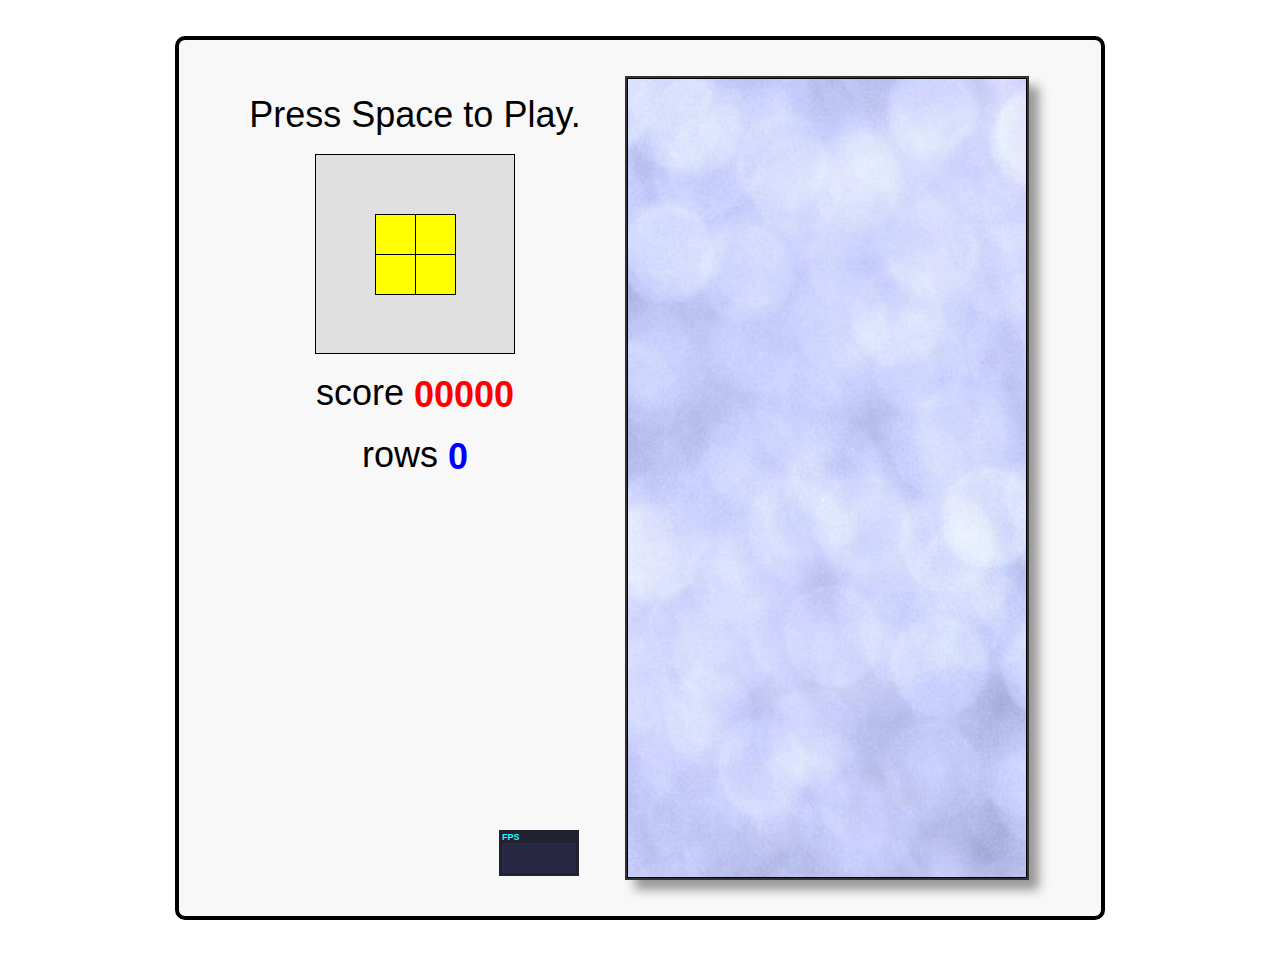
<file: tetris/tetris.html>
<!DOCTYPE html>
<html>
<head>
  <title>Javascript Tetris</title>
  <style>
    body      { font-family: Helvetica, sans-serif; }
    #tetris   { margin: 1em auto; padding: 1em; border: 4px solid black; border-radius: 10px; background-color: #F8F8F8; }
    #stats    { display: inline-block; vertical-align: top; }
    #canvas   { display: inline-block; vertical-align: top; background: url(texture.jpg); box-shadow: 10px 10px 10px #999; border: 2px solid #333; }
    #menu     { display: inline-block; vertical-align: top; position: relative; }
    #menu p   { margin: 0.5em 0; text-align: center; }
    #menu p a { text-decoration: none; color: black; }
    #upcoming { display: block; margin: 0 auto; background-color: #E0E0E0; }
    #score    { color: red; font-weight: bold; vertical-align: middle; }
    #rows     { color: blue; font-weight: bold; vertical-align: middle; }
    #stats    { position: absolute; bottom: 0em; right: 1em; }
    @media screen and (min-width:   0px) and (min-height:   0px)  { #tetris { font-size: 0.75em; width: 250px; } #menu { width: 100px; height: 200px; } #upcoming { width:  50px; height:  50px; } #canvas { width: 100px; height: 200px; } } /* 10px chunks */
    @media screen and (min-width: 400px) and (min-height: 400px)  { #tetris { font-size: 1.00em; width: 350px; } #menu { width: 150px; height: 300px; } #upcoming { width:  75px; height:  75px; } #canvas { width: 150px; height: 300px; } } /* 15px chunks */
    @media screen and (min-width: 500px) and (min-height: 500px)  { #tetris { font-size: 1.25em; width: 450px; } #menu { width: 200px; height: 400px; } #upcoming { width: 100px; height: 100px; } #canvas { width: 200px; height: 400px; } } /* 20px chunks */
    @media screen and (min-width: 600px) and (min-height: 600px)  { #tetris { font-size: 1.50em; width: 550px; } #menu { width: 250px; height: 500px; } #upcoming { width: 125px; height: 125px; } #canvas { width: 250px; height: 500px; } } /* 25px chunks */
    @media screen and (min-width: 700px) and (min-height: 700px)  { #tetris { font-size: 1.75em; width: 650px; } #menu { width: 300px; height: 600px; } #upcoming { width: 150px; height: 150px; } #canvas { width: 300px; height: 600px; } } /* 30px chunks */
    @media screen and (min-width: 800px) and (min-height: 800px)  { #tetris { font-size: 2.00em; width: 750px; } #menu { width: 350px; height: 700px; } #upcoming { width: 175px; height: 175px; } #canvas { width: 350px; height: 700px; } } /* 35px chunks */
    @media screen and (min-width: 900px) and (min-height: 900px)  { #tetris { font-size: 2.25em; width: 850px; } #menu { width: 400px; height: 800px; } #upcoming { width: 200px; height: 200px; } #canvas { width: 400px; height: 800px; } } /* 40px chunks */
  </style>
</head>

<body>

  <div id="tetris">
    <div id="menu">
      <p id="start"><a href="javascript:play();">Press Space to Play.</a></p>
      <p><canvas id="upcoming"></canvas></p>
      <p>score <span id="score">00000</span></p>
      <p>rows <span id="rows">0</span></p>
    </div>
    <canvas id="canvas">
      Sorry, this example cannot be run because your browser does not support the &lt;canvas&gt; element
    </canvas>
  </div>

  <script src="stats.js"></script>
  <script>

    //-------------------------------------------------------------------------
    // base helper methods
    //-------------------------------------------------------------------------

    function get(id)        { return document.getElementById(id);  }
    function hide(id)       { get(id).style.visibility = 'hidden'; }
    function show(id)       { get(id).style.visibility = null;     }
    function html(id, html) { get(id).innerHTML = html;            }

    function timestamp()           { return new Date().getTime();                             }
    function random(min, max)      { return (min + (Math.random() * (max - min)));            }
    function randomChoice(choices) { return choices[Math.round(random(0, choices.length-1))]; }

    if (!window.requestAnimationFrame) { // http://paulirish.com/2011/requestanimationframe-for-smart-animating/
      window.requestAnimationFrame = window.webkitRequestAnimationFrame ||
                                     window.mozRequestAnimationFrame    ||
                                     window.oRequestAnimationFrame      ||
                                     window.msRequestAnimationFrame     ||
                                     function(callback, element) {
                                       window.setTimeout(callback, 1000 / 60);
                                     }
    }

    //-------------------------------------------------------------------------
    // game constants
    //-------------------------------------------------------------------------

    var KEY     = { ESC: 27, SPACE: 32, LEFT: 37, UP: 38, RIGHT: 39, DOWN: 40 },
        DIR     = { UP: 0, RIGHT: 1, DOWN: 2, LEFT: 3, MIN: 0, MAX: 3 },
        stats   = new Stats(),
        canvas  = get('canvas'),
        ctx     = canvas.getContext('2d'),
        ucanvas = get('upcoming'),
        uctx    = ucanvas.getContext('2d'),
        speed   = { start: 0.6, decrement: 0.005, min: 0.1 }, // how long before piece drops by 1 row (seconds)
        nx      = 10, // width of tetris court (in blocks)
        ny      = 20, // height of tetris court (in blocks)
        nu      = 5;  // width/height of upcoming preview (in blocks)

    //-------------------------------------------------------------------------
    // game variables (initialized during reset)
    //-------------------------------------------------------------------------

    var dx, dy,        // pixel size of a single tetris block
        blocks,        // 2 dimensional array (nx*ny) representing tetris court - either empty block or occupied by a 'piece'
        actions,       // queue of user actions (inputs)
        playing,       // true|false - game is in progress
        dt,            // time since starting this game
        current,       // the current piece
        next,          // the next piece
        score,         // the current score
        vscore,        // the currently displayed score (it catches up to score in small chunks - like a spinning slot machine)
        rows,          // number of completed rows in the current game
        step;          // how long before current piece drops by 1 row

    //-------------------------------------------------------------------------
    // tetris pieces
    //
    // blocks: each element represents a rotation of the piece (0, 90, 180, 270)
    //         each element is a 16 bit integer where the 16 bits represent
    //         a 4x4 set of blocks, e.g. j.blocks[0] = 0x44C0
    //
    //             0100 = 0x4 << 3 = 0x4000
    //             0100 = 0x4 << 2 = 0x0400
    //             1100 = 0xC << 1 = 0x00C0
    //             0000 = 0x0 << 0 = 0x0000
    //                               ------
    //                               0x44C0
    //
    //-------------------------------------------------------------------------

    var i = { size: 4, blocks: [0x0F00, 0x2222, 0x00F0, 0x4444], color: 'cyan'   };
    var j = { size: 3, blocks: [0x44C0, 0x8E00, 0x6440, 0x0E20], color: 'blue'   };
    var l = { size: 3, blocks: [0x4460, 0x0E80, 0xC440, 0x2E00], color: 'orange' };
    var o = { size: 2, blocks: [0xCC00, 0xCC00, 0xCC00, 0xCC00], color: 'yellow' };
    var s = { size: 3, blocks: [0x06C0, 0x8C40, 0x6C00, 0x4620], color: 'green'  };
    var t = { size: 3, blocks: [0x0E40, 0x4C40, 0x4E00, 0x4640], color: 'purple' };
    var z = { size: 3, blocks: [0x0C60, 0x4C80, 0xC600, 0x2640], color: 'red'    };

    //------------------------------------------------
    // do the bit manipulation and iterate through each
    // occupied block (x,y) for a given piece
    //------------------------------------------------
    function eachblock(type, x, y, dir, fn) {
      var bit, result, row = 0, col = 0, blocks = type.blocks[dir];
      for(bit = 0x8000 ; bit > 0 ; bit = bit >> 1) {
        if (blocks & bit) {
          fn(x + col, y + row);
        }
        if (++col === 4) {
          col = 0;
          ++row;
        }
      }
    }

    //-----------------------------------------------------
    // check if a piece can fit into a position in the grid
    //-----------------------------------------------------
    function occupied(type, x, y, dir) {
      var result = false
      eachblock(type, x, y, dir, function(x, y) {
        if ((x < 0) || (x >= nx) || (y < 0) || (y >= ny) || getBlock(x,y))
          result = true;
      });
      return result;
    }

    function unoccupied(type, x, y, dir) {
      return !occupied(type, x, y, dir);
    }

    //-----------------------------------------
    // start with 4 instances of each piece and
    // pick randomly until the 'bag is empty'
    //-----------------------------------------
    var pieces = [];
    function randomPiece() {
      if (pieces.length == 0)
        pieces = [i,i,i,i,j,j,j,j,l,l,l,l,o,o,o,o,s,s,s,s,t,t,t,t,z,z,z,z];
      var type = pieces.splice(random(0, pieces.length-1), 1)[0];
      return { type: type, dir: DIR.UP, x: Math.round(random(0, nx - type.size)), y: 0 };
    }


    //-------------------------------------------------------------------------
    // GAME LOOP
    //-------------------------------------------------------------------------

    function run() {

      showStats(); // initialize FPS counter
      addEvents(); // attach keydown and resize events

      var last = now = timestamp();
      function frame() {
        now = timestamp();
        update(Math.min(1, (now - last) / 1000.0)); // using requestAnimationFrame have to be able to handle large delta's caused when it 'hibernates' in a background or non-visible tab
        draw();
        stats.update();
        last = now;
        requestAnimationFrame(frame, canvas);
      }

      resize(); // setup all our sizing information
      reset();  // reset the per-game variables
      frame();  // start the first frame

    }

    function showStats() {
      stats.domElement.id = 'stats';
      get('menu').appendChild(stats.domElement);
    }

    function addEvents() {
      document.addEventListener('keydown', keydown, false);
      window.addEventListener('resize', resize, false);
    }

    function resize(event) {
      canvas.width   = canvas.clientWidth;  // set canvas logical size equal to its physical size
      canvas.height  = canvas.clientHeight; // (ditto)
      ucanvas.width  = ucanvas.clientWidth;
      ucanvas.height = ucanvas.clientHeight;
      dx = canvas.width  / nx; // pixel size of a single tetris block
      dy = canvas.height / ny; // (ditto)
      invalidate();
      invalidateNext();
    }

    function keydown(ev) {
      var handled = false;
      if (playing) {
        switch(ev.keyCode) {
          case KEY.LEFT:   actions.push(DIR.LEFT);  handled = true; break;
          case KEY.RIGHT:  actions.push(DIR.RIGHT); handled = true; break;
          case KEY.UP:     actions.push(DIR.UP);    handled = true; break;
          case KEY.DOWN:   actions.push(DIR.DOWN);  handled = true; break;
          case KEY.ESC:    lose();                  handled = true; break;
        }
      }
      else if (ev.keyCode == KEY.SPACE) {
        play();
        handled = true;
      }
      if (handled)
        ev.preventDefault(); // prevent arrow keys from scrolling the page (supported in IE9+ and all other browsers)
    }

    //-------------------------------------------------------------------------
    // GAME LOGIC
    //-------------------------------------------------------------------------

    function play() { hide('start'); reset();          playing = true;  }
    function lose() { show('start'); setVisualScore(); playing = false; }

    function setVisualScore(n)      { vscore = n || score; invalidateScore(); }
    function setScore(n)            { score = n; setVisualScore(n);  }
    function addScore(n)            { score = score + n;   }
    function clearScore()           { setScore(0); }
    function clearRows()            { setRows(0); }
    function setRows(n)             { rows = n; step = Math.max(speed.min, speed.start - (speed.decrement*rows)); invalidateRows(); }
    function addRows(n)             { setRows(rows + n); }
    function getBlock(x,y)          { return (blocks && blocks[x] ? blocks[x][y] : null); }
    function setBlock(x,y,type)     { blocks[x] = blocks[x] || []; blocks[x][y] = type; invalidate(); }
    function clearBlocks()          { blocks = []; invalidate(); }
    function clearActions()         { actions = []; }
    function setCurrentPiece(piece) { current = piece || randomPiece(); invalidate();     }
    function setNextPiece(piece)    { next    = piece || randomPiece(); invalidateNext(); }

    function reset() {
      dt = 0;
      clearActions();
      clearBlocks();
      clearRows();
      clearScore();
      setCurrentPiece(next);
      setNextPiece();
    }

    function update(idt) {
      if (playing) {
        if (vscore < score)
          setVisualScore(vscore + 1);
        handle(actions.shift());
        dt = dt + idt;
        if (dt > step) {
          dt = dt - step;
          drop();
        }
      }
    }

    function handle(action) {
      switch(action) {
        case DIR.LEFT:  move(DIR.LEFT);  break;
        case DIR.RIGHT: move(DIR.RIGHT); break;
        case DIR.UP:    rotate();        break;
        case DIR.DOWN:  drop();          break;
      }
    }

    function move(dir) {
      var x = current.x, y = current.y;
      switch(dir) {
        case DIR.RIGHT: x = x + 1; break;
        case DIR.LEFT:  x = x - 1; break;
        case DIR.DOWN:  y = y + 1; break;
      }
      if (unoccupied(current.type, x, y, current.dir)) {
        current.x = x;
        current.y = y;
        invalidate();
        return true;
      }
      else {
        return false;
      }
    }

    function rotate() {
      var newdir = (current.dir == DIR.MAX ? DIR.MIN : current.dir + 1);
      if (unoccupied(current.type, current.x, current.y, newdir)) {
        current.dir = newdir;
        invalidate();
      }
    }

    function drop() {
      if (!move(DIR.DOWN)) {
        addScore(10);
        dropPiece();
        removeLines();
        setCurrentPiece(next);
        setNextPiece(randomPiece());
        clearActions();
        if (occupied(current.type, current.x, current.y, current.dir)) {
          lose();
        }
      }
    }

    function dropPiece() {
      eachblock(current.type, current.x, current.y, current.dir, function(x, y) {
        setBlock(x, y, current.type);
      });
    }

    function removeLines() {
      var x, y, complete, n = 0;
      for(y = ny ; y > 0 ; --y) {
        complete = true;
        for(x = 0 ; x < nx ; ++x) {
          if (!getBlock(x, y))
            complete = false;
        }
        if (complete) {
          removeLine(y);
          y = y + 1; // recheck same line
          n++;
        }
      }
      if (n > 0) {
        addRows(n);
        addScore(100*Math.pow(2,n-1)); // 1: 100, 2: 200, 3: 400, 4: 800
      }
    }

    function removeLine(n) {
      var x, y;
      for(y = n ; y >= 0 ; --y) {
        for(x = 0 ; x < nx ; ++x)
          setBlock(x, y, (y == 0) ? null : getBlock(x, y-1));
      }
    }

    //-------------------------------------------------------------------------
    // RENDERING
    //-------------------------------------------------------------------------

    var invalid = {};

    function invalidate()         { invalid.court  = true; }
    function invalidateNext()     { invalid.next   = true; }
    function invalidateScore()    { invalid.score  = true; }
    function invalidateRows()     { invalid.rows   = true; }

    function draw() {
      ctx.save();
      ctx.lineWidth = 1;
      ctx.translate(0.5, 0.5); // for crisp 1px black lines
      drawCourt();
      drawNext();
      drawScore();
      drawRows();
      ctx.restore();
    }

    function drawCourt() {
      if (invalid.court) {
        ctx.clearRect(0, 0, canvas.width, canvas.height);
        if (playing)
          drawPiece(ctx, current.type, current.x, current.y, current.dir);
        var x, y, block;
        for(y = 0 ; y < ny ; y++) {
          for (x = 0 ; x < nx ; x++) {
            if (block = getBlock(x,y))
              drawBlock(ctx, x, y, block.color);
          }
        }
        ctx.strokeRect(0, 0, nx*dx - 1, ny*dy - 1); // court boundary
        invalid.court = false;
      }
    }

    function drawNext() {
      if (invalid.next) {
        var padding = (nu - next.type.size) / 2; // half-arsed attempt at centering next piece display
        uctx.save();
        uctx.translate(0.5, 0.5);
        uctx.clearRect(0, 0, nu*dx, nu*dy);
        drawPiece(uctx, next.type, padding, padding, next.dir);
        uctx.strokeStyle = 'black';
        uctx.strokeRect(0, 0, nu*dx - 1, nu*dy - 1);
        uctx.restore();
        invalid.next = false;
      }
    }

    function drawScore() {
      if (invalid.score) {
        html('score', ("00000" + Math.floor(vscore)).slice(-5));
        invalid.score = false;
      }
    }

    function drawRows() {
      if (invalid.rows) {
        html('rows', rows);
        invalid.rows = false;
      }
    }

    function drawPiece(ctx, type, x, y, dir) {
      eachblock(type, x, y, dir, function(x, y) {
        drawBlock(ctx, x, y, type.color);
      });
    }

    function drawBlock(ctx, x, y, color) {
      ctx.fillStyle = color;
      ctx.fillRect(x*dx, y*dy, dx, dy);
      ctx.strokeRect(x*dx, y*dy, dx, dy)
    }

    //-------------------------------------------------------------------------
    // FINALLY, lets run the game
    //-------------------------------------------------------------------------

    run();

  </script>

</body>
</html>
</file>
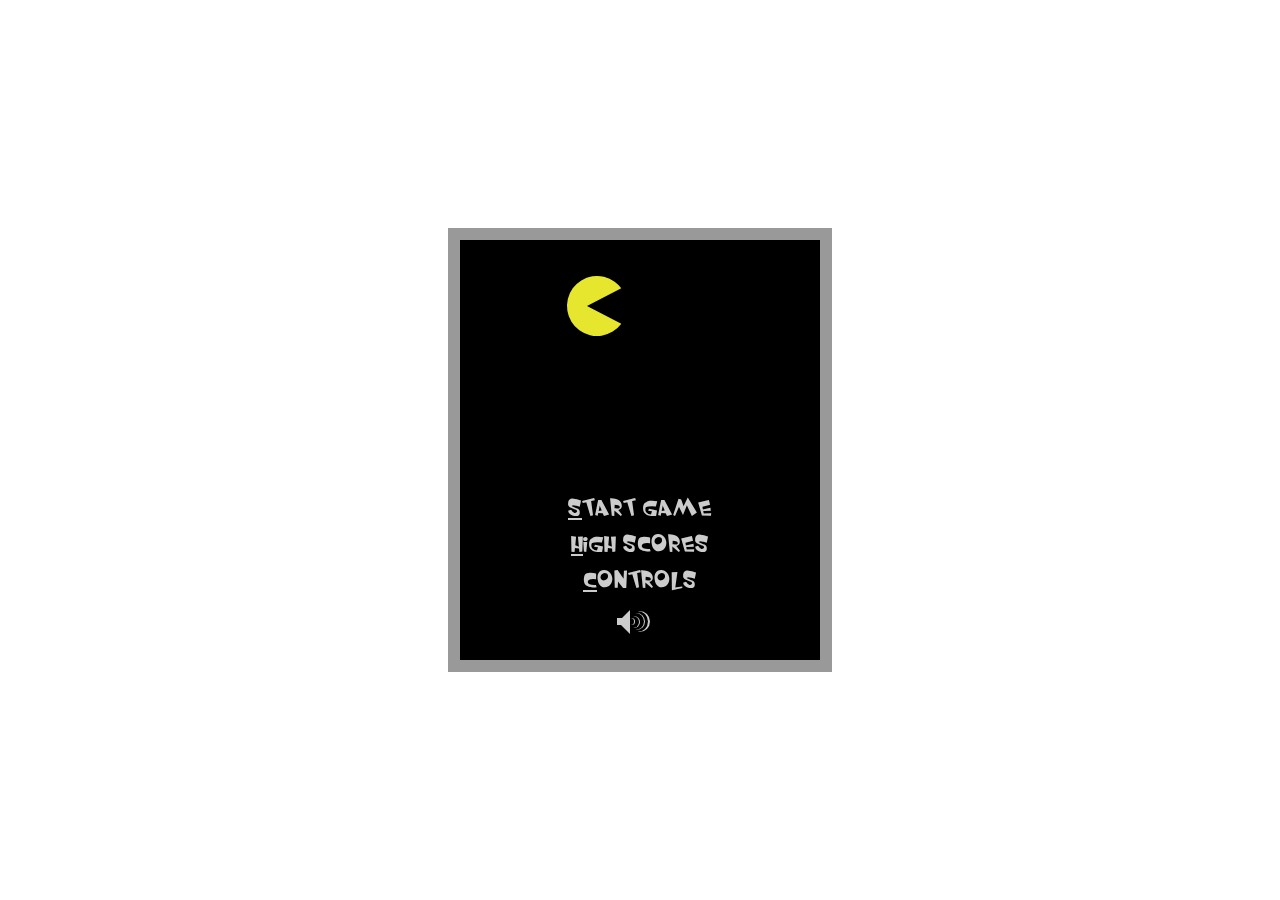
<file: classic-pacman-game-using-javascript_1/Classic Pacman Game using JavaScript/pac.html>
<!DOCTYPE html>
<html lang="es">
<head>
    <meta charset="utf-8" />
    <title>Pacman</title>
    <link rel="stylesheet" href="design/style.css" />
    
    <script src="source/Data.js"></script>
    <script src="source/Display.js"></script>
    <script src="source/Food.js"></script>
    <script src="source/Fruit.js"></script>
    <script src="source/Blob.js"></script>
    <script src="source/HighScores.js"></script>
    
    <script src="source/board/Board.js"></script>
    <script src="source/board/Canvas.js"></script>
    <script src="source/board/BoardCanvas.js"></script>
    <script src="source/board/GameCanvas.js"></script>
    
    <script src="source/score/ScoreBlob.js"></script>
    <script src="source/score/Score.js"></script>
    
    <script src="source/ghosts/Ghosts.js"></script>
    <script src="source/ghosts/Ghost.js"></script>
    <script src="source/ghosts/Blinky.js"></script>
    <script src="source/ghosts/Clyde.js"></script>
    <script src="source/ghosts/Inky.js"></script>
    <script src="source/ghosts/Pinky.js"></script>
    
    <script src="source/animations/Animations.js"></script>
    <script src="source/animations/Animation.js"></script>
    <script src="source/animations/DeathAnimation.js"></script>
    <script src="source/animations/EndLevelAnimation.js"></script>
    <script src="source/animations/FruitScoreAnimation.js"></script>
    <script src="source/animations/GameOverAnimation.js"></script>
    <script src="source/animations/GhostScoreAnimation.js"></script>
    <script src="source/animations/NewLevelAnimation.js"></script>
    <script src="source/animations/PausedAnimation.js"></script>
    <script src="source/animations/ReadyAnimation.js"></script>
    
    <script src="source/demo/Demo.js"></script>
    <script src="source/demo/DemoData.js"></script>
    <script src="source/demo/BigBlob.js"></script>
    <script src="source/demo/DemoBlob.js"></script>
    <script src="source/demo/DemoFood.js"></script>
    <script src="source/demo/DemoGhost.js"></script>
    
    <script src="source/Init.js"></script>
    
    <script src="utils/Sounds.js"></script>
    <script src="utils/Storage.js"></script>
    <script src="utils/Utils.js"></script>
</head>

<body>
    <div id="container" class="mainScreen">
        <canvas class="board"></canvas>
        <canvas class="game"></canvas>
        <canvas class="screen"></canvas>
        
        <div class="main display">
            <ul>
                <li><a href="#" data-action="play"><u>S</u>tart Game</a></li>
                <li><a href="#" data-action="highScores"><u>H</u>igh Scores</a></li>
                <li><a href="#" data-action="help"><u>C</u>ontrols</a></li>
            </ul>
            <div class="audio" data-action="sound">
                <div class="waves">
                    <div></div><div></div>
                    <div></div><div></div>
                </div>
                <div class="triangle"></div>
                <div class="box"></div>
            </div>
        </div>
        
        <div class="input display">
            <h2>Game Over</h2>
            <p>Your name:</p>
            <input type="text" />
            <a href="#" data-action="save">Ok</a>
            <a class="restart" href="#" data-action="mainScreen"><u>N</u>ew Game</a>
        </div>
        
        <div class="high display">
            <h2>High Scores</h2>
            <div class="scores"></div>
            <div class="none">No scores available</div>
            <a class="restore" href="#" data-action="restore"><u>R</u>estore</a>
            <a class="back" href="#" data-action="mainScreen"><u>B</u>ack</a>
        </div>
        
        <div class="controls display">
            <h1>Controls</h1>
            <ol>
                <li><span>Use the arrows or WASD keys to move the blob.</span></li>
                <li><span>Space or P will pause the game.</span></li>
                <li><span>M will trigger the sound on or off.</span></li>
                <li><span>Use the links or keys (underline letters) to navigate throught the screens.</span></li>
            </ol>
            <a href="#" data-action="mainScreen"><u>B</u>ack</a>
        </div>
    </div>
</body>
</html>
</file>
<file: css/styles.css>
body {
    font-family: 'helvetica', 'sans-serif';
    margin: 0;
}

/* start: global style rules */
h1, h2, h3, h4, h5 {
    line-height: 1.5;
    font-weight: 300;
    margin: 0.5em 0;
}

h1 {
    font-size: 2.5em;
}

h2 {
    font-size: 2em;
}

h3 {
    font-size: 1.6em;
}

h4 {
    font-size: 1.4em;
}

h5 {
    font-size: 1.2em;
}

a {
    text-decoration: none;
}

p, label, strong {
    line-height: 2;
    font-size: 0.85em;
    font-weight: 300;
}

.flex {
    display: flex;
    max-width: 1200px;
    margin: 0 auto;
    padding: 0 15px;
    justify-content: space-between;
}

.badge {
    padding: 9px 20px;
    color: #eee;
    display: inline-block;
    text-transform: uppercase;
    font-weight: 600;
    text-align: center;
    font-size: 0.75em;
}

.badge.new {
    background-color: #FF205F;
}

.badge.strategy {
    background-color: #4EAE60;
}

.badge.racing {
    background-color: #694EAE;
}

.badge.rpg,
.badge.adventure {
    background-color: #40ABF5;
}

.badge.tournaments {
    background-color: #FB6E10;
}

.badge.premium-tournament {
    background-color: #FFB320;
    color: #252525;
}

.shade {
    position: absolute;
    z-index: 1;
    width: 100%;
    height: 100%;
    top: 0;
    left: 0;
    background: rgba(0, 0, 0, 0.7);
}
/* end: global style rules */

/* start: header styles */
header {
    background-color: #131313;
    padding: 20px 0;
    position: relative;
    border-bottom: 1px solid #FFB320;
}

.hamburger-menu {
    background-color: transparent;
    border: 1px solid #FFB320;
    padding: 3px 5px;
    width: 30px;
    cursor: pointer;
    display: none;
}

.hamburger-menu .strip {
    display: block;
    height: 1px;
    background-color: #FFB320;
    margin: 4px 0;
}

nav ul {
    list-style-type: none;
    padding: 0;
    margin: 10px 0 0;
}

nav ul li {
    display: inline-block;
    font-size: 1em;
    margin: 0 18px;
}

nav ul li a {
    color: #eee;
    font-weight: 600;
}

nav ul li a:hover {
    color: #FFB320;
}

#login-register-button {
    background-color: #FFB320;
    color: #131313;
    border-radius: 20px;
    padding: 10px 15px;
    font-size: 0.85em;
    font-weight: 600;
}
/* end: header styles */

/* start: hero styles */
#hero-image {
    background: url('https://onclickwebdesign.com/wp-content/uploads/purple_monkey_bg.jpg') top center no-repeat;
    height: 820px;
}

.hero-marketing-text {
    max-width: 1200px;
    margin: -30px auto 0;
    position: absolute;
    top: 40%;
    left: 0;
    right: 0;
    padding: 0 20px;
}

.hero-marketing-text h1 {
    color: #eee;
    font-size: 3.5em;
    font-weight: 300;
    margin: 0.5em 0;
}

.hero-marketing-text span {
    color: #FFB320;
}

.hero-marketing-text h5 {
    color: #eee;
    font-size: 0.85em;
    font-weight: 300;
    max-width: 500px;
    line-height: 2;
    margin-bottom: 2.5em;
}

.hero-marketing-text button {
    background-color: #FFB320;
    color: #131313;
    border-radius: 25px;
    padding: 15px 25px;
    font-size: 0.85em;
    font-weight: 600;
    border: none;
    cursor: pointer;
}
/* end: hero styles */

/* start: latest news styles */
#latest-news {
    margin-bottom: 75px;
}

#latest-news .flex {
    justify-content: flex-start;
    max-width: 100%;
    padding: 0;
}

#latest-news .flex h5 {
    flex-basis: 25%;
    background-color: #FFB320;
    padding: 25px;
    margin: 0;
    text-align: right;
    color: #eee;
    font-size: 1.2em;
}

#latest-news-container {
    background-color: #131313;
    position: relative;
    flex-basis: 75%;
    padding: 25px;
}

#latest-news-container .badge {
    margin-right: 20px;
}

#latest-news-container .latest-news-text {
    color: #eee;
}
/* end: latest news styles */

/* start: game types styles */
#game-types-boxes {
    background: url('https://onclickwebdesign.com/wp-content/uploads/wow_lady.jpg') top center no-repeat;
    background-size: cover;
    margin-bottom: 75px;
}

#game-types-boxes h1{
  text-align: center;
}
#game-types-boxes .box {
    flex-basis: 25%;
    position: relative;
    height: 380px;
}

#game-types-boxes .box.new {
    background: top center no-repeat;
    background-size: cover;
}

#game-types-boxes .box.strategy {
    background: top center no-repeat;
    background-size: cover;
}

#game-types-boxes .box.rpg {
    background: top center no-repeat;
    background-size: cover;
}

#game-types-boxes .box.racing {
    background: top center no-repeat;
    background-size: cover;
}

#game-types-boxes .box .badge {
    position: relative;
    z-index: 2;
    top: 20px;
    left: 20px;
}

#game-types-boxes .box .contents {
    position: absolute;
    z-index: 2;
    bottom: 20px;
    left: 0;
    color: #eee;
    padding: 0 35px 0 25px;
}

#game-types-boxes .box .contents a {
    font-size: 0.8em;
    font-weight: 300;
    color: #999;
}
/* end: game types styles */

/* start: recent games styles */
#recent-games {
    align-items: center;
    background:url('https://onclickwebdesign.com/wp-content/uploads/recent_games_bg.png') top center no-repeat;
    background-color: #eef2f6;
    border-top: 1px solid #d6dee7;
    border-bottom: 1px solid #d6dee7;
    padding: 70px 0 120px;
}

#recent-games h1 {
    text-align: center;
}

#recent-games .box {
    position: relative;
    flex-basis: 31%;
    background-color: #fff;
}

#recent-games .box .badge {
    position: absolute;
    top: 20px;
    left: 20px;
    z-index: 2;
}

#recent-games .box img {
    width: 100%;
}

#recent-games .box .box-lower-section {
    padding: 20px;
}

#recent-games .box .box-lower-section p {
    color: #999;
}

#recent-games .box .box-lower-section a {
    color: #999;
    font-size: 0.8em;
}
/* end: recent games styles */

/* start: posts/comments styles */
#posts-comments {
    background: 0 0 repeat;
    padding: 75px 0;
}

#posts-comments .game-warrior {
    flex-basis: 32%;
    position: relative;
}

#posts-comments .game-warrior p {
    color: #eee;
    font-weight: 600;
}

#posts-comments .game-warrior img {
    margin-bottom: 0.5em;
}

#posts-comments .game-warrior img.footer-graphic {
    position: absolute;
    margin-bottom: 0;
    width: 115%;
}

#posts-comments .posts-comments-box {
    flex-basis: 28%;
    background-color: #252525;
    padding: 20px 20px 25px;
    border: 1px solid #4a4a4a;
}

#posts-comments .posts-comments-box h3 {
    color: #eee;
}

.post-item {
    margin-top: 25px;
}

.post-item:first-child {
    margin-top: 0;
}

.post-item:after {
    content: "";
    display: table;
    clear: both;
}

.post-item img {
    float: left;
    width: 30%;
}

.post-item > div {
    float: left;
    margin-left: 5%;
    width: 65%;
}

.post-item > div h5 {
    color: #FFB320;
    font-size: 0.8em;
    margin-top: 0;
}

.post-item > div p {
    color: #eee;
    margin: 5px 0;
    font-size: 0.8em;
}

.post-item > div small {
    color: #999;
    font-size: 0.75em;
}

.comments-item {
    margin-top: 1em;
}

.comments-item:first-child {
    margin-top: 0;
}

.comments-item:after {
    content: "";
    display: table;
    clear: both;
}

.comments-item img {
    width: 23%;
    height: auto;
    border-radius: 50%;
    float: left;
}

.comments-item > div {
    float: left;
    margin-left: 7%;
    width: 70%;
}

.comments-item > div p {
    color: #eee;
    font-size: 0.8em;
    margin: 0 0 5px;
}

.comments-item > div p span {
    color: #999;
}

.comments-item > div p span.author {
    color: #E92159;
}

.comments-item > div h5 {
    color: #FFB320;
    font-size: 0.8em;
    margin-top: 0;
}
/* end: posts/comments styles */

/* start: footer styles */
footer {
    background-color: #252525;
    padding: 25px 0 20px;
}

footer small {
    color: #ddd;
    font-size: 0.9em;
}

footer small .footer-heart {
    font-size: 16px;
}

footer small a {
    color: #007BDC;
}

footer ul {
    list-style-type: none;
    margin: 0;
}

footer ul li {
    display: inline-block;
    margin: 0 12px;
}

footer ul li a {
    color: #ddd;
    font-size: 0.8em;
}
/* end: footer styles */

/* start: media queries */
@media (max-width: 1200px) {
    .flex {
        max-width: 1000px;
    }

    .latest-news-item {
        font-size: 0.8em;
    }

    #tournaments .box .tournaments-content {
        margin-left: 15px;
    }

    #tournaments .box .tournaments-content h3 {
        font-size: 1.4em;
        margin-bottom: 0.2em;
    }
}

@media (max-width: 991px) {
    .flex {
        max-width: 720px;
    }

    nav ul li {
        margin: 0 12px;
        font-size: 0.85em;
    }

    #latest-news .flex h5 {
        width: 15%;
    }

    #game-types-boxes .flex {
        flex-wrap: wrap;
    }

    #game-types-boxes .box {
        flex-basis: 50%;
    }

    #tournaments .box {
        flex-basis: 42%;
    }

    #tournaments .box .tournaments-image {
        float: none;
        width: 100%;
        margin-bottom: 10px;
        height: 250px;
        overflow: hidden;
    }

    #tournaments .box .tournaments-content {
        margin-left: 0;
        width: 100%;
    }
    
    #recent-reviews {
        background: none;
    }

    #recent-reviews .flex {
        flex-wrap: wrap;
    }

    #recent-reviews .box {
        flex-basis: 48%;
        margin-bottom: 45px;
    }

    #posts-comments .flex {
        flex-wrap: wrap;
    }

    #posts-comments .posts-comments-box {
        flex-basis: 43%;
    }

    #posts-comments .game-warrior img.footer-graphic {
        display: none;
    }

    footer .flex {
        flex-wrap: wrap-reverse;
    }

    footer small {
        flex-basis: 100%;
        font-size: 0.75em;
        text-align: center;
        margin-top: 20px;
        line-height: 1.5;
    }

    footer ul {
        flex-basis: 100%;
        text-align: center;
        padding: 0;
    }
} /* end 991px */

@media (max-width: 767px) {
    h4 {
        font-size: 1.2em;
    }

    .flex {
        max-width: 540px;
    }

    nav ul {
        display: none;
        position: absolute;
        top: 101%;
        width: 100%;
        background-color: #131313;
        left: 0;
        padding: 0;
        margin: 0;
        z-index: 1;
    }

    nav ul li {
        display: block;
        padding: 15px 0 15px 20px;
        border-bottom: 1px solid #FFB320;
        margin: 0;
    }

    nav ul li a {
        font-size: 1em;
    }

    .hamburger-menu {
        display: block;
        margin-top: 2px;
    }

    #hero-image {
        height: 650px;
        background-size: cover;
    }

    .hero-marketing-text {
        margin-top: -85px;
    }

    .hero-marketing-text h1 {
        font-size: 2.5em;
    }

    #latest-news .flex h5 {
        display: none;
    }

    #latest-news-container {
        flex-basis: 100%;
    }

    #recent-games {
        padding: 60px 0;
    }

    #game-types-boxes .box,
    #recent-games .box {
        flex-basis: 100%;
        margin-bottom: 30px;
    }

    #recent-games .flex,

    #posts-comments .posts-comments-box {
        flex-basis: 100%;
        margin-bottom: 40px;
    }

    footer ul li {
        margin: 0 10px;
    }

    footer ul li a {
        font-size: 0.75em;
    }
} /* end 767px */

@media (max-width: 400px) {

    #login-register-button {
        padding: 10px;
        font-size: 0.65em;
    }

    #tournaments .box .tournaments-image {
        height: 220px;
    }
}
/* end: media queries */
</file>
<file: About us.css>
* {
    margin: 0;
    padding: 0;
    font-family: -apple-system, BlinkMacSystemFont, 'Segoe UI', Roboto, Oxygen, Ubuntu, Cantarell, 'Open Sans', 'Helvetica Neue', sans-serif;
}

.container {
    text-align: center;
    background: rgb(15, 176, 198);
    
}

.header {
    padding-top: 50px;
    color: #444;
    font-size: 50px;
    margin: auto;
    line-height: 50px;
}

.sub-container {
    max-width: 12000px;
    margin: auto;
    padding: 150px 0;
    display: flex;
    flex-wrap: rewrap;
    justify-content: center;
}

.teams {
    margin: 20x;
    padding: 22px;
    max-width: 30%;
    cursor: pointer;
    transition: 0.4s;
    box-sizing: border-box;
}

.teams:hover {
    background: #ddd;
    border-radius: 39px;
}

.teams img {
    width: 200px;
    height: 200px;
}

.name {
    padding: 12px;
    font-weight: bold;
    font-size: 16px;
    text-transform: uppercase;
}

.desig {
    font-style: italic;
    color: #888;
}

.about {
    margin: 20px 0;
    font-weight: lighter;
    color: #4e4e4e;
}

.social-links {
    margin: 14px;
}

.social-links a {
    display: inline-block;
    height: 30px;
    width: 30px;
    transition: .4s;
}

.social-links a:hover {
    transform: scale(1.5);
    opacity: 1;
}

.social-links a i {
    color: #444;
}

@media screen and (max-width: 600px) {
    .teams {
        max-width: 1000%;
    }
}
</file>
<file: logn.css>
body{
    margin: 0;
    padding: 0;
    background: url(background.jpeg);
    height: 100%;
    background-size: cover;
    background-position: center;
    font-family: sans-serif;
}

.loginbox{
    width: 320px;
    height: 420px;
    
    background: white;
    color: rgb(14, 158, 174);
    top: 50%;
    left: 50%;
    position: absolute;
    transform: translate(-50%,-50%);
    box-sizing: border-box;
    padding: 70px 30px;
}

.avatar{
    width: 100px;
    height: 100px;
    border-radius: 50%;
    position: absolute;
    top: -50px;
    left: calc(50% - 50px); 
}

h1{
    margin: 0;
    padding: 0 0 20px;
    text-align: center;
    font-size: 22px;
}

.loginbox p{
    margin: 0;
    padding: 0;
    font-weight: bold;
}

.loginbox input{
    width: 100%;
    margin-bottom: 20px;
}

.loginbox input[type="text"],input[type="password"]
{    
    border: none;
    border-bottom: 1px solid rgb(24, 167, 177); 
    background: transparent;
    outline: none;
    height: 40px;
    color: rgb(83, 96, 97);
    font-size: 16px;
}

.loginbox input[type="submit"]
{
    border: none;
    outline: none;
    height: 40px;
    background: #0ba0ad;
    font-size: 18px;
    border-radius: 20px;
}

.loginbox input[type="submit"]:hover
{
    cursor: pointer;
    background: #2590fb;
    color: aqua;
}

.loginbox a{
    text-decoration: none;
    font-size: 12px;
    line-height: 20px;
    color: darkgray;
}

.loginbox a:hover
{
    color: #ffc107;
}
</file>
<file: css/typeography.css>
body {
	font-family: "Helvetica Neue", Helvetica, Arial, sans-serif;
	font-size: 14px;
	line-height: 20px;
	color: #333333;
}

h1,
h2,
h3,
h4,
h5,
h6 {
  margin: 10px 0;
  font-family: inherit;
  font-weight: bold;
  line-height: 20px;
  color: inherit;
  text-rendering: optimizelegibility;
}

h1,
h2,
h3 {
  line-height: 40px;
}

h1 {
  font-size: 38.5px;
}

h2 {
  font-size: 31.5px;
}

h3 {
  font-size: 24.5px;
}

h4 {
  font-size: 17.5px;
}

h5 {
  font-size: 14px;
}

h6 {
  font-size: 11.9px;
}
</file>
<file: mario/css/game.css>
html, body, ul, li {
  margin: 0;
  border: 0;
  padding: 0;
}

canvas {
  display: block;
  width: 762;
  margin: 0 auto;
  background-color: blue;
}

p {
  text-align: center;
}

body {
  overflow: hidden;
  height: 100%;
}

html {
  overflow: hidden;
  height: 100%;
}

.info {
  position: absolute;
  top: 0;
  left: 0;
}
</file>
<file: memory game/style.css>
/* Import Google Font - Poppins */
@import url('https://fonts.googleapis.com/css2?family=Poppins:wght@400;500;600;700&display=swap');
*{
  margin: 0;
  padding: 0;
  box-sizing: border-box;
  font-family: 'Poppins', sans-serif;
}
body{
  display: flex;
  align-items: center;
  justify-content: center;
  min-height: 100vh;
  background: #6563FF;
}
.wrapper{
  padding: 25px;
  border-radius: 10px;
  background: #F8F8F8;
  box-shadow: 0 10px 30px rgba(0,0,0,0.1);
}
.cards, .card, .view{
  display: flex;
  align-items: center;
  justify-content: center;
}
.cards{
  height: 400px;
  width: 400px;
  flex-wrap: wrap;
  justify-content: space-between;
}
.cards .card{
  cursor: pointer;
  list-style: none;
  user-select: none;
  position: relative;
  perspective: 1000px;
  transform-style: preserve-3d;
  height: calc(100% / 4 - 10px);
  width: calc(100% / 4 - 10px);
}
.card.shake{
  animation: shake 0.35s ease-in-out;
}
@keyframes shake {
  0%, 100%{
    transform: translateX(0);
  }
  20%{
    transform: translateX(-13px);
  }
  40%{
    transform: translateX(13px);
  }
  60%{
    transform: translateX(-8px);
  }
  80%{
    transform: translateX(8px);
  }
}
.card .view{
  width: 100%;
  height: 100%;
  position: absolute;
  border-radius: 7px;
  background: #fff;
  pointer-events: none;
  backface-visibility: hidden;
  box-shadow: 0 3px 10px rgba(0,0,0,0.1);
  transition: transform 0.25s linear;
}
.card .front-view img{
  width: 19px;
}
.card .back-view img{
  max-width: 45px;
}
.card .back-view{
  transform: rotateY(-180deg);
}
.card.flip .back-view{
  transform: rotateY(0);
}
.card.flip .front-view{
  transform: rotateY(180deg);
}

@media screen and (max-width: 700px) {
  .cards{
    height: 350px;
    width: 350px;
  }
  .card .front-view img{
    width: 17px;
  }
  .card .back-view img{
    max-width: 40px;
  }
}

@media screen and (max-width: 530px) {
  .cards{
    height: 300px;
    width: 300px;
  }
  .card .front-view img{
    width: 15px;
  }
  .card .back-view img{
    max-width: 35px;
  }
}
</file>
<file: racing car/race.css>
*{
    margin:0;
    padding:0;
}
.hide{
    display:none;
}
.car{
    height:120px;
    border-radius: 10px;
    width:50px;
    position:absolute;
    bottom:120px;
    background:url(car2.jpg);
    background-repeat: no-repeat;
    background-size: 50px 120px;
}
.carGame{
    width:100%;
    height:100vw;
    background: blue;
    /*background: url(back.jpg);*/
    background-repeat:no-repeat;
    background-size:100% 100%;
}
.lines{
    width:10px;
    height:100px;
    background: white;
    position:absolute;
    margin-left:190px;
}
.gameArea{
    height:100vh;
    width:400px;
    background: #2c3456;
    margin:auto;
    position:relative;
    overflow:hidden;
    border-right:7px dashed #c8d6e5;
    border-left:7px dashed #c8d6e5;
}
.enemy{
    /*background-color: blue;*/
    height:100px;
    border-radius: 10px;
    width:50px;
    position:absolute;
    bottom:120px;
    background:url(car.png);
    background-repeat: no-repeat;
    background-size: 50px 100px;
}
.score{
    position:absolute;
    top:15px;
    left:40px;
    background: #10ac84;
    widows: 300px;
    height:50px;
    width:120px;
    text-align:center;
    font-size: 1.5em;
    color:white;
    font-family: fantasy;
    box-shadow: 0 5px 5px #777;
}
.startScreen{
    position:absolute;
    top:50%;
    left:50%;
    background: #ee5253;
    transform:translate(-50%,-50%);
    color:white;
    z-index: 1;
    text-align:center;
    border:1px solid #ff6b6b;
    padding:15px;
    margin:auto;
    width:50%;
    cursor: pointer;
    font-family: carfont;
    letter-spacing: 5;
    font-size: 20px;
    word-spacing: 3;
    line-height: 30px;
    text-transform: upper;
    box-shadow: 0 5px 5px #777;
}
</file>
<file: tank war/css/master.css>
.clearfix:before, .clearfix:after {
	content: '.';
	display: block;
	overflow: hidden;
	visibility: hidden;
	font-size: 0;
	line-height: 0;
	width: 0;
	height: 0;
}
.clearfix:after {
	clear: both;
}
.clearfix {
	zoom: 1;
}
body {
	margin: 0;
	padding: 0;
	background: #eeeeee;
	font-family: Arial, sans-serif;
	font-style: normal;
	font-weight: 400;
	font-size: 14px;
	line-height: 18px;
	color: #000;
}
a {
	color: #0088cc;
	text-decoration: none;
}
a:hover {
	text-decoration: underline;
}
#page {
	margin: 0 auto;
	padding: 10px 0 0 0;
	width: 1100px;
}
#tank-grid {
	float: left;
	padding: 1px;
	border: 1px solid #000;
}
#tank-grid .row {
}
#tank-grid .row .col {
	float: left;
	margin: 0 1px 1px 0;
	width: 10px;
	height: 10px;
	background: #fff;
}
#tank-grid .row .col:last-child {
	margin-right: 0;
}
#tank-grid .row:last-child .col {
	margin-bottom: 0;
}
#tank-grid .row .col.on {
	background: #000;
}
#tank-grid .row .col.on.tank.my {
	background: #f00;
}
#tank-grid .row .col.on.bull.my {
	background: #f00;
}
#control-panel {
	float: right;
	padding: 20px 10px 0 10px;
	width: 300px;
	height: 500px;
	border: 1px solid #000;
}
h2 {
	margin: 0 0 30px 0;
	text-align: center;
	font-size: 30px;
}
#control-panel .row {
	margin-bottom: 10px;
}
#control-panel .score {
	margin-bottom: 20px;
}
#control-panel .score span {
	display: block;
	float: left;
	margin-right: 10px;
}
#control-panel .score strong {
	display: block;
	float: left;
	font-size: 50px;
	color: #f00;
}
#control-panel .buttons .btn {
	display: block;
	float: left;
	padding: 0;
	width: 65px;
	text-align: center;
	background: #000;
	color: #fff;
	border-radius: 5px;
	text-decoration: none;
	cursor: pointer;
}
#control-panel .buttons .btn.disabled {
	background: #333;
	cursor: default;
}
#pause-game {
	margin-left: 10px;
	margin-right: 10px;
}
</file>
<file: classic-pacman-game-using-javascript_1/Classic Pacman Game using JavaScript/design/style.css>
/**
 * Game Fonts
 */
@font-face {
	font-family: "Whimsy TT";
	font-style: normal;
	font-weight: normal;
	src: local("Whimsy TT"), url("../fonts/whimsytt.ttf") format("truetype");
}



/**
 * Main Styles
 */
html, body {
	margin: 0;
	padding: 0;
	border: 0;
	width: 100%;
	height: 100%;
	overflow: hidden;
	background-color: transparent;    
    backface-visibility: hidden;
}
html, body, input {
	font-family: "Whimsy TT";
	font-size: 12px;
	line-height: 1.5em;
	color: white;
}

h1 {
	font-size: 6em;
	font-weight: normal;
	text-align: center;
}
h2 {
    font-size: 4.5em;
    text-align: center;
}

a {
	color: rgb(204, 204, 204);
	text-decoration: none;
	font-size: 2em;
	line-height: 1.5em;
    transition: all 0.2s;
	outline: none;
}
	a:hover {
		color: white;
		font-size: 2.5em;
		line-height: 1.2em;
	}


#container {
	position: absolute;
	top: 50%;
	bottom: 50%;
	left: 50%;
	right: 50%;
	margin-top: -18.5em;
    margin-left: -16em;
	width: 30em;
	height: 35em;
	box-shadow: inset 0 0 0 999px rgb(0, 0, 0);
	border: 1em solid rgba(0, 0, 0, 0.4);
}



/**
 * Game Design
 */
.board,
.screen,
.game {
	position: absolute;
	top: 1em;
	left: 1em;
}



/**
 * Show / Hide
 */
.mainScreen .main,
.gameOver   .input,
.highScores .high,
.help       .controls { 
	display: block;
}

.display {
	display: none;
	position: absolute;
	top: 0;
	left: 0;
	right: 0;
	bottom: 0;
}



/**
 * MainScreen Design
 */
.main ul {
    text-align: center;
    padding: 0;
    margin-top: 21em;
}
.main li {
    list-style: none;
}



/**
 * High Scores Design
 */
.high {
    text-align: center;
}
.scores {
    text-align: center;
    font-size: 1.7em;
}
    .scores .titles,
    .scores .scores,
    .help   .titles,
    .help   .scores {
        float: left;
        clear: both;
        width: 100%;
    }
    .scores .titles {
        margin-bottom: 0.3em;
        color: rgb(255, 255, 51);
    }
    
    .scores .left,
    .scores .right,
    .help   .left,
    .help   .right {
        float: left;
        width: 40%;
        margin-bottom: 0.3em;
    }
    .scores .left,   .help .left   { text-align: right; }
    .scores .right,  .help .right  { text-align:  left; }
    .scores .middle, .help .middle {
        float: left;
        width: 20%;
        text-align: center;
        margin-bottom: 0.3em;
    }

.none {
    font-size: 2em;
    margin: 5em 0 0 0;
    color: rgb(255, 255, 51);
}

.restore, .back {
    position: absolute;
    bottom: 0.8em;
}
    .restore { left:  0.8em; }
    .back    { right: 0.8em; }



/**
 * Game Over Design
 */
.input {
    text-align: center;
}
.input p {
    font-size: 2em;
    color: rgb(255, 255, 51);
    margin-top: 4em;
}
.input input {
    background-color: transparent;
    border-color: rgb(0, 51, 255);
    border-radius: 0.6em;
    padding: 0.5em;
    font-size: 1.5em;
    margin-right: 0.5em;
}
.restart {
    display: block;
    margin-top: 2em;
}



/**
 * Controls Design
 */
.controls ol {
    box-sizing: border-box;
    width: 95%;
    margin: 0 auto;
    font-size: 2em;
    line-height: 0.9em;
    color: rgb(255, 255, 51);
}
.controls ol li {
    margin-bottom: 0.7em;
}
.controls ol li span {
    color: white;
    font-size: 0.7em;
}

.controls a {
    float: right;
    margin-right: 5%;
}



/**
 * Audio Button
 */
.audio {
    position: absolute;
    bottom: 2em;
    left: 12em;
    width: 4em;
    height: 2.2em;
    cursor: pointer;
}
.audio:hover {
    transform: scale(1.2);
    transition: all 0.2s;
}

.audio .triangle {
    position: absolute;
    bottom: 0.2em;
    left: 0.2em;
    border: 1em solid transparent;
    border-right-color: rgb(204, 204, 204);
}
    .audio:hover .triangle { border-right-color: white; }

.audio .box {
    position: absolute;
    bottom: 0.9em;
    left: 1.1em;
    height: 0.6em;
    width: 0.5em;
    background-color: rgb(204, 204, 204);
}
    .audio:hover .box { background-color: white; }

.waves {
    position: absolute;
    bottom: 0;
    left: 2em;
}
    .waves div {
        position: absolute;
        left: 0;
        background-color: rgb(204, 204, 204);
        border-radius: 0 20em 20em 0;
    }
    .waves div:nth-child(1) {
        bottom: 0.3em;
        width:  1.8em;
        height: 1.8em;
    }
    .waves div:nth-child(2) {
        bottom: 0.5em;
        width:  1.4em;
        height: 1.4em;
    }
    .waves div:nth-child(3) {
        bottom: 0.7em;
        width:  1em;
        height: 1em;
    }
    .waves div:nth-child(4) {
        bottom: 0.9em;
        width:  0.6em;
        height: 0.6em;
    }
    
    .audio:hover .waves div { 
        background-color: white;
    }
    .waves div:before {
        content: "";
        position: absolute;
        left: 0;
        bottom: 0;
        right: 0.1em;
        top: 0;
        background-color: black;
        border-radius: 0 20em 20em 0;
    }
</file>
<file: css/core.css>
/* core.css */
/* lean and simple css reset, based on Tantek Celik's reset - see comments below. */
/* (c) 2004-2010 Tantek Çelik. Some Rights Reserved. http://tantek.com */
/* This style sheet is licensed under a Creative Commons License.      */
/*             http://creativecommons.org/licenses/by/2.0              */

/* Purpose: undo some of the default styling of common browsers        */


:link,:visited,ins { text-decoration:none }
nav ul,nav ol { list-style:none }
dl,ul,ol,li,
h1,h2,h3,h4,h5,h6,
html,body,pre,p,blockquote,
form,fieldset,input,label
{ margin:0; padding:0 }
abbr, img, object,
a img,:link img,:visited img,
a object,:link object,:visited object
{ border:0 }
address,abbr { font-style:normal }
iframe:not(.auto-link) { display:none ! important; visibility:hidden ! important; margin-left: -10000px ! important  }
a {
  color: #0088cc;
  text-decoration: none;
}

a:hover,
a:focus {
  color: #005580;
  text-decoration: underline;
}
</file>
